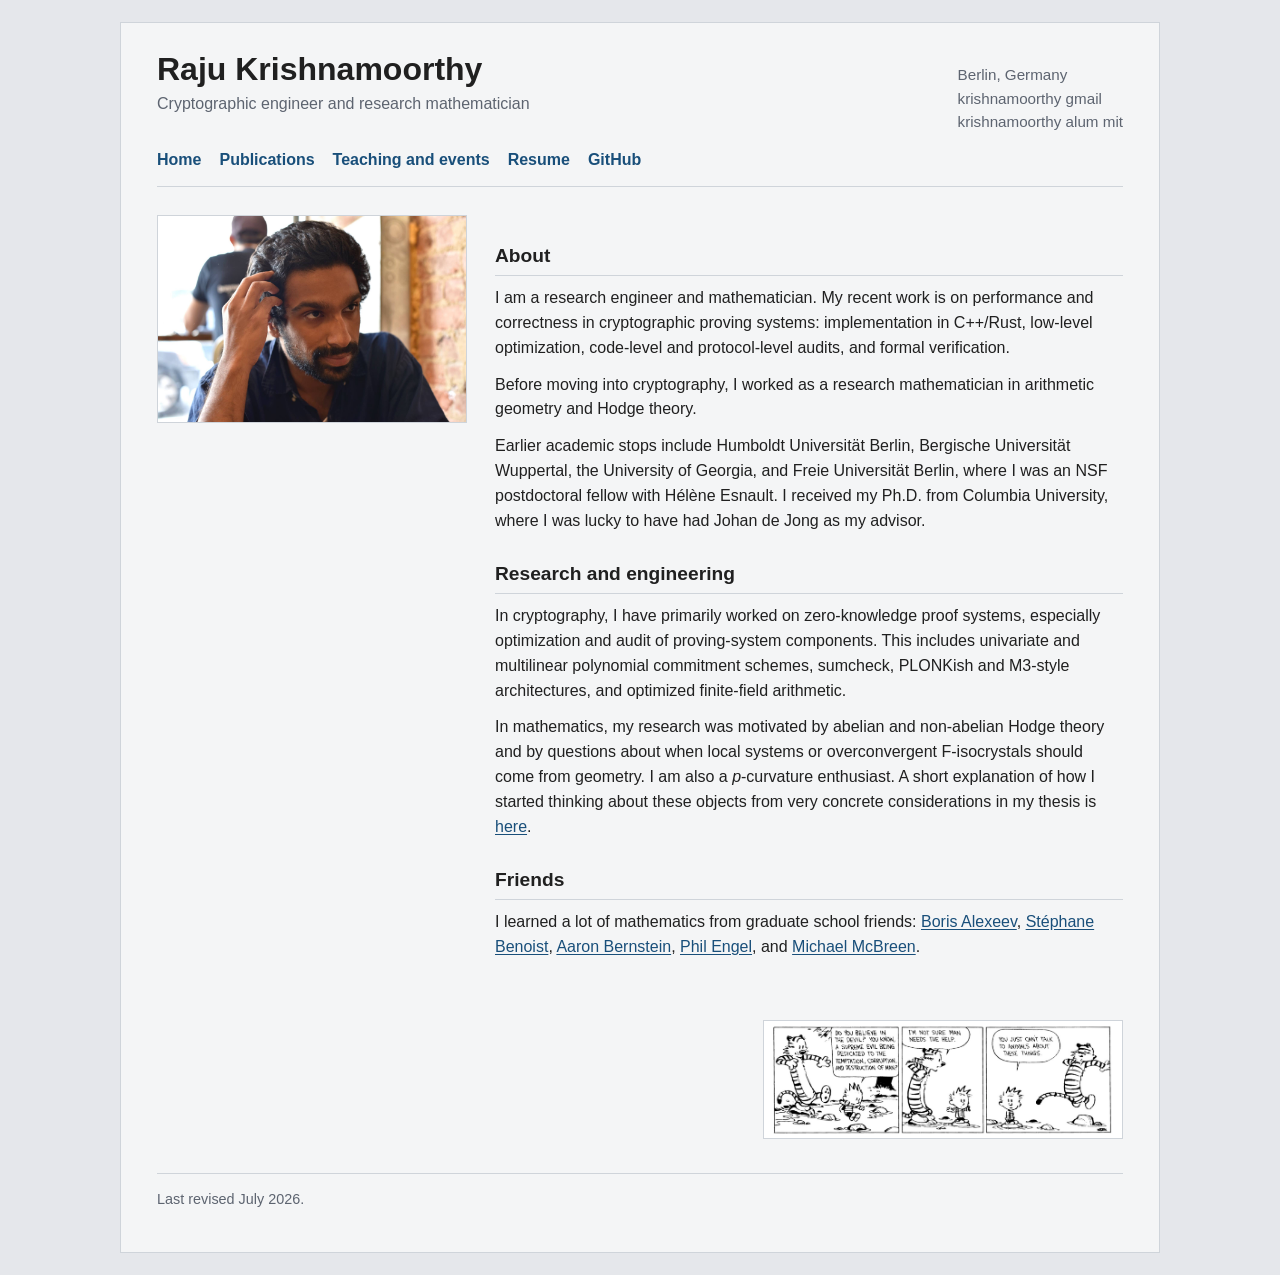
<file: index.html>
<!doctype html>
<html lang="en">
<head>
  <meta charset="utf-8">
  <meta name="viewport" content="width=device-width, initial-scale=1">
  <title>Raju Krishnamoorthy</title>
  <link rel="stylesheet" href="main.css?v=d621397">
</head>
<body>
  <main class="site">
    <header class="site-header">
      <div class="brand">
        <div>
          <h1>Raju Krishnamoorthy</h1>
          <p class="subtitle">Cryptographic engineer and research mathematician</p>
        </div>
        <div class="contact">
          Berlin, Germany<br>
          krishnamoorthy gmail<br>
          krishnamoorthy alum mit
        </div>
      </div>
      <nav class="nav" aria-label="Main navigation">
        <a href="index.html">Home</a>
        <a href="math_research/math_research.html?v=d621397">Publications</a>
        <a href="teaching/teaching.html">Teaching and events</a>
        <a href="Professional_CV.pdf">Resume</a>
        <a href="https://github.com/notnotraju">GitHub</a>
      </nav>
    </header>

    <section class="hero">
      <div>
        <img class="portrait" src="raju.jpg" alt="Raju Krishnamoorthy">
      </div>

      <div>
        <section>
          <h2>About</h2>
          <p>
            I am a research engineer and mathematician. My recent work is on
            performance and correctness in cryptographic proving systems:
            implementation in C++/Rust, low-level optimization, code-level and protocol-level audits, and formal verification.
          </p>
          <p>
            Before moving into cryptography, I worked as a research mathematician in
            arithmetic geometry and Hodge theory.
          </p>
          <p>
            Earlier academic stops include Humboldt Universität Berlin, Bergische
            Universität Wuppertal, the University of Georgia, and Freie
            Universität Berlin, where I was an NSF postdoctoral fellow with
            Hélène Esnault. I received my Ph.D. from Columbia University, where I was
            lucky to have had Johan de Jong as my advisor.
          </p>
        </section>

        <section>
          <h2>Research and engineering</h2>
          <p>
            In cryptography, I have primarily worked on zero-knowledge proof systems, especially optimization and audit
            of proving-system components. This includes univariate and multilinear polynomial commitment schemes,
            sumcheck, PLONKish and M3-style architectures, and optimized finite-field arithmetic.
          </p>
          <p>
            In mathematics, my research was motivated by abelian and non-abelian
            Hodge theory and by questions about when local systems or
            overconvergent F-isocrystals should come from geometry. I am also a
            <em>p</em>-curvature enthusiast. A short
            explanation of how I started thinking about these objects from very concrete considerations in my thesis is
            <a href="math_research/math_research_origin.html">here</a>.
          </p>
        </section>

        <section>
          <h2>Friends</h2>
          <p>
            I learned a lot of mathematics from graduate school friends:
            <a href="https://borisalexeev.com/">Boris Alexeev</a>,
            <a href="https://insightdialogue.secure.retreat.guru/teacher/stephane-benoist/">Stéphane Benoist</a>,
            <a href="https://wp.nyu.edu/tandonschoolofengineering-aaronbernstein/">Aaron Bernstein</a>,
            <a href="https://philip-engel.github.io/">Phil Engel</a>, and
            <a href="https://sites.google.com/view/mmcbreen/home">Michael McBreen</a>.
          </p>
        </section>
      </div>
    </section>

    <div class="footer-comic">
      <img class="comic" src="calvin.jpg" alt="Calvin and Hobbes comic">
    </div>

    <footer class="footer">
      Last revised July 2026.
    </footer>
  </main>
</body>
</html>
</file>
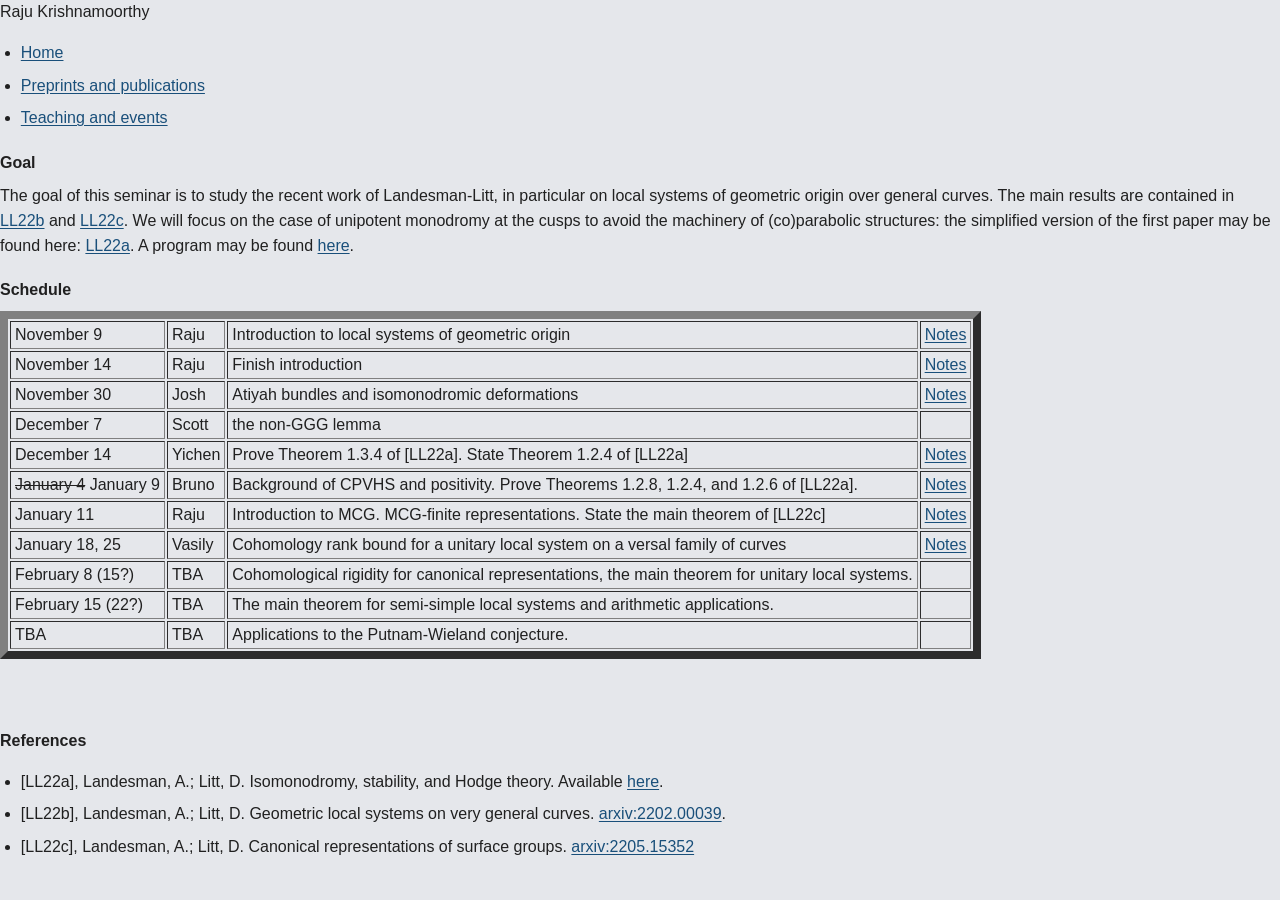
<file: LL.html>
<!DOCTYPE HTML PUBLIC "-//W3C//DTD HTML 4.01 Transitional//EN">
<html><head>
    
     <style type="text/css">
　　 <!--
　　 a:link { text-decoration: none;color: blue}
　　 a:active { text-decoration:blink}
　　 a:hover { text-decoration:underline;color: blue} 
　　 a:visited { text-decoration: none;color: green}

　　 -－> 
　　 </style>

<title>Seminar on the work of Landesman-Litt</title>
<!-- link to main stylesheet -->
    <link rel="stylesheet" type="text/css" href="main.css">
    
    <style>
	 
p.a {
    font-style: normal;
}

p.b {
    font-style: italic;
}

p.c {
    font-style: oblique;
}
</style>

<style>
  .visi1 { visibility:"visible" }
  .visi2 { visibility:"hidden" }
  .disp1 { display:"block" }
  .disp2 { display:"none" }

.div_show
{
display:block;
margin-top:5px;
margin-left:5px;
margin-bottom:5px;
margin-right:80px;
padding:8px;
background:#EFF5E0;
border:solid 1px #c3c3c3;

}
.div_hide
{
display:none;
}
</style>

<script language="javaScript">
function showHideText1()
{
if (document.getElementById("div_text1").className == "div_hide")
{
document.getElementById("div_text1").className = "div_show";
document.getElementById("my_text1").innerText = "[-]";
}
else
{

document.getElementById("div_text1").className = "div_hide";
document.getElementById("my_text1").innerText = "[+]";
}
}
</script>

<script language="javaScript">
function showHideText2()
{
if (document.getElementById("div_text2").className == "div_hide")
{
document.getElementById("div_text2").className = "div_show";
document.getElementById("my_text2").innerText = "[-]";
}
else
{

document.getElementById("div_text2").className = "div_hide";
document.getElementById("my_text2").innerText = "[+]";
}
}
</script>

<script language="javaScript">
function showHideText3()
{
if (document.getElementById("div_text3").className == "div_hide")
{
document.getElementById("div_text3").className = "div_show";
document.getElementById("my_text3").innerText = "[-]";
}
else
{

document.getElementById("div_text3").className = "div_hide";
document.getElementById("my_text3").innerText = "[+]";
}
}
</script>

<script language="javaScript">
function showHideText4()
{
if (document.getElementById("div_text4").className == "div_hide")
{
document.getElementById("div_text4").className = "div_show";
document.getElementById("my_text4").innerText = "[-]";
}
else
{

document.getElementById("div_text4").className = "div_hide";
document.getElementById("my_text4").innerText = "[+]";
}
}
</script>

<script language="javaScript">
function showHideText5()
{
if (document.getElementById("div_text5").className == "div_hide")
{
document.getElementById("div_text5").className = "div_show";
document.getElementById("my_text5").innerText = "[-]";
}
else
{

document.getElementById("div_text5").className = "div_hide";
document.getElementById("my_text5").innerText = "[+]";
}
}
</script>

<script language="javaScript">
function showHideText6()
{
if (document.getElementById("div_text6").className == "div_hide")
{
document.getElementById("div_text6").className = "div_show";
document.getElementById("my_text6").innerText = "[-]";
}
else
{

document.getElementById("div_text6").className = "div_hide";
document.getElementById("my_text6").innerText = "[+]";
}
}
</script>

<script language="javaScript">
function showHideText7()
{
if (document.getElementById("div_text7").className == "div_hide")
{
document.getElementById("div_text7").className = "div_show";
document.getElementById("my_text7").innerText = "[-]";
}
else
{

document.getElementById("div_text7").className = "div_hide";
document.getElementById("my_text7").innerText = "[+]";
}
}
</script>

<script language="javaScript">
function showHideText8()
{
if (document.getElementById("div_text8").className == "div_hide")
{
document.getElementById("div_text8").className = "div_show";
document.getElementById("my_text8").innerText = "[-]";
}
else
{

document.getElementById("div_text8").className = "div_hide";
document.getElementById("my_text8").innerText = "[+]";
}
}
</script>

<script language="javaScript">
function showHideText9()
{
if (document.getElementById("div_text9").className == "div_hide")
{
document.getElementById("div_text9").className = "div_show";
document.getElementById("my_text9").innerText = "[-]";
}
else
{

document.getElementById("div_text9").className = "div_hide";
document.getElementById("my_text9").innerText = "[+]";
}
}
</script>

<script language="javaScript">
function showHideText10()
{
if (document.getElementById("div_text10").className == "div_hide")
{
document.getElementById("div_text10").className = "div_show";
document.getElementById("my_text10").innerText = "[-]";
}
else
{

document.getElementById("div_text10").className = "div_hide";
document.getElementById("my_text10").innerText = "[+]";
}
}
</script>


<script language="javaScript">
function showHideText11()
{
if (document.getElementById("div_text11").className == "div_hide")
{
document.getElementById("div_text11").className = "div_show";
document.getElementById("my_text11").innerText = "[-]";
}
else
{

document.getElementById("div_text11").className = "div_hide";
document.getElementById("my_text11").innerText = "[+]";
}
}
</script>


<script language="javaScript">
function showHideText12()
{
if (document.getElementById("div_text12").className == "div_hide")
{
document.getElementById("div_text12").className = "div_show";
document.getElementById("my_text12").innerText = "[-]";
}
else
{

document.getElementById("div_text12").className = "div_hide";
document.getElementById("my_text12").innerText = "[+]";
}
}
</script>


<script language="javaScript">
function showHideText13()
{
if (document.getElementById("div_text13").className == "div_hide")
{
document.getElementById("div_text13").className = "div_show";
document.getElementById("my_text13").innerText = "[-]";
}
else
{

document.getElementById("div_text13").className = "div_hide";
document.getElementById("my_text13").innerText = "[+]";
}
}
</script>
  
<script language="javaScript">
function showHideText14()
{
if (document.getElementById("div_text14").className == "div_hide")
{
document.getElementById("div_text14").className = "div_show";
document.getElementById("my_text14").innerText = "[-]";
}
else
{

document.getElementById("div_text14").className = "div_hide";
document.getElementById("my_text14").innerText = "[+]";
}
}
</script>
    
      
<script language="javaScript">
function showHideText15()
{
if (document.getElementById("div_text15").className == "div_hide")
{
document.getElementById("div_text15").className = "div_show";
document.getElementById("my_text15").innerText = "[-]";
}
else
{

document.getElementById("div_text15").className = "div_hide";
document.getElementById("my_text15").innerText = "[+]";
}
}
</script>

<!--
function toggle(abs_tr) {
  var e = document.getElementById('abs-'+abs_tr);
  document.status = e.style.display;
  if(e.style.display == 'none') {
    e.style.display = 'table-row';
  } else {
    e.style.display = 'none';
  }
}
//-->

</head>



  <!-- Main body -->

<div id="main">
<!--
<div id="top-banner">
  Raju Krishnamoorthy
</div>--!>
    <nav class="navbar">
     <!-- LOGO -->
     <div class="logo">Raju Krishnamoorthy</div>
     <!-- NAVIGATION MENU -->
     <ul class="nav-links">
       <!-- USING CHECKBOX HACK --><!--
       <input type="checkbox" id="checkbox_toggle" />
       <label for="checkbox_toggle" class="hamburger">&#9776;</label>--!>
       <!-- NAVIGATION MENUS -->
       <div class="menu">
         <li><a href="index.html">Home</a></li>
         <li><a href="math_research.html">Preprints and publications</a></li>
	<li><a href="teaching.html">Teaching and events</a></li>
       </div>
     </ul>
   </nav>
<h3> Goal </h3>


The goal of this seminar is to study the recent work of Landesman-Litt, in particular on local systems of geometric origin over general curves. The main results are contained in <a href = "https://arxiv.org/abs/2202.00039">LL22b</a> and <a href = "https://arxiv.org/abs/2205.15352">LL22c</a>. We will focus on the case of unipotent monodromy at the cusps to avoid the machinery of (co)parabolic structures: the simplified version of the first paper may be found here: <a href = "https://people.math.harvard.edu/~landesman/assets/isomonodromy-stability-hodge-theory-pre-parabolic-12-12-21.pdf">LL22a</a>. A program may be found <a href = "LL_seminar.pdf">here</a>.


<h3> Schedule</h3>
<table border="8" cellpadding="4" cellspacing="2">
	<tbody>


				<tr>
			<td>
				November 9 </td>
			<td>Raju
</td>

			<td>Introduction to local systems of geometric origin
				</td>
			<td><a href="Intro_1_small.pdf">Notes</a></td>
		</tr>
<tr>
			<td>
				November 14 </td>
			<td>Raju
</td>

			<td>Finish introduction
				</td>
			<td><a href="Intro_2_small.pdf">Notes</a></td>
		</tr>
		<tr>
			<td>
				November 30 </td>
			<td>Josh
</td>

			<td>Atiyah bundles and isomonodromic deformations
				</td>
			<td><a href = "atiyah_isomonodromy_small.pdf">Notes</a></td>
		</tr>
		<tr>
			<td>
				December 7 </td>
			<td>Scott
</td>

			<td> the non-GGG lemma 
				</td>
			<td></td>
		</tr>
		<tr>
			<td>
				December 14 </td>
			<td>Yichen
</td>

			<td>Prove Theorem 1.3.4 of [LL22a].  State Theorem 1.2.4 of [LL22a]
				</td>
			<td><a href = "yichen_small.pdf">Notes</a></td>
		</tr>
		<tr>
			<td>
				<strike>January 4</strike> January 9 </td>
			<td>Bruno
</td>

			<td>Background of CPVHS and positivity. Prove Theorems 1.2.8, 1.2.4, and 1.2.6 of [LL22a].
				</td>
			<td><a href = "LL5_small.pdf">Notes</a></td>
		</tr>
		<tr>
			<td>
				January 11 </td>
			<td>Raju
</td>

			<td>Introduction to MCG. MCG-finite representations. State the main theorem of [LL22c]
				</td>
			<td><a href = "canonical_reps_small.pdf">Notes<a/></td>
		</tr>
		
		<tr>
			<td>
				January 18, 25 </td>
			<td>Vasily
</td>

			<td>Cohomology rank bound for a unitary local system on a versal family of curves
				</td>
			<td><a href = "vasily_small.pdf">Notes<a/></td>
		</tr>
		<tr>
			<td>
				February 8 (15?) </td>
			<td>TBA
</td>

			<td>Cohomological rigidity for canonical representations, the main theorem for unitary local systems.
				</td>
			<td></td>
		</tr>
				<tr>
			<td>
				February 15 (22?) </td>
			<td>TBA
</td>

			<td>The main theorem for semi-simple local systems and arithmetic applications.
				</td>
			<td></td>
		</tr>
			<tr>
			<td>
				TBA </td>
			<td>TBA
</td>

			<td>Applications to the Putnam-Wieland conjecture.
				</td>
			<td></td>
		</tr>
		
   </tbody>
    </table>
    <!--
<ul>
<li> 09.11, Introduction to local systems of geometric origins and the main theorems (Raju)
<li> 14.11, Atiyah bundles and isomonodromic deformations (Josh)
<li> 30.11, Non-GGG lemma and the main result on the HN filtration of an isomonodromic deformation of a flat connection
<li> 07.12, Complex PVHS, Higgs bundles, and positivity. Prove the main theorems of [LL22a].
<li> 14.12, MCG-finite representations and the relation to local systems over a versal family of curves. State the main theorem of [LL22c]
<li> 21.12, Cohomology rank bound for a unitary local system on a versal family of curves
<li> 04.01, Cohomological rigidity for canonical representations, the main theorem for unitary local systems.
<li> 11.11, The main theorem for semi-simple local systems and arithmetic applications.
</ul>--!>

<br><br>
<h3> References </h3>
<ul>
<li>[LL22a], Landesman, A.; Litt, D. Isomonodromy, stability, and Hodge theory. Available <a href = "https://people.math.harvard.edu/~landesman/assets/isomonodromy-stability-hodge-theory-pre-parabolic-12-12-21.pdf">here</a>.
<li>[LL22b], Landesman, A.; Litt, D. Geometric local systems on very general curves. <a href = "https://arxiv.org/abs/2202.00039">arxiv:2202.00039</a>.
<li>[LL22c], Landesman, A.; Litt, D. Canonical representations of surface groups. <a href = "https://arxiv.org/abs/2205.15352">arxiv:2205.15352</a>
</ul>
<!--
<ul>
<li><a href="https://doi.org/10.1112/S0010437X22007333">
Rank 2 local systems and abelian varieties II</a> (with Ambrus Pál)

<ul>Compositio Mathematica, 158:4 (2022), 868-892, arXiv <a href = "https://arxiv.org/abs/2003.07831">2003.07831</a>.  <a id="my_text11" href="javaScript:showHideText11()">[+]</a>
</ul>
<ul>


<div id="div_text11" class="div_hide">
<span style="font-size:0.99em">

	Let X/<strong>F</strong><sub>q</sub> be a smooth, geometrically connected, quasi-projective variety. Let <em>E</em> be a semi-simple overconvergent F-isocrystal on X such that for each closed point x of X, the polynomial P<sub>x</sub>(<em>E</em>,t) has coefficients in <strong>Q</strong>. Suppose that each summand has rank 2, determinant Q<sub>p</sub>(-1), and infinite monodromy around infty. We show that <em>E</em> comes from a family of abelian varieties.</p>
<p> This is in analogy to the celebrated work of Corlette-Simpson on rigid rank 2 local systems on smooth complex varieties. We use as input Drinfeld's first work on the Langlands correspondence for GL<sub>2</sub>, Abe's work on the p-adic Langlands correspondence, the theory of (both l-adic and p-adic) companions, Poonen's Bertini theorem over finite fields, and crucially, the pigeonhole principle! 


	</span>
</div>
</ul></br>
</ul>
--!>
</div>

</html>
</file>
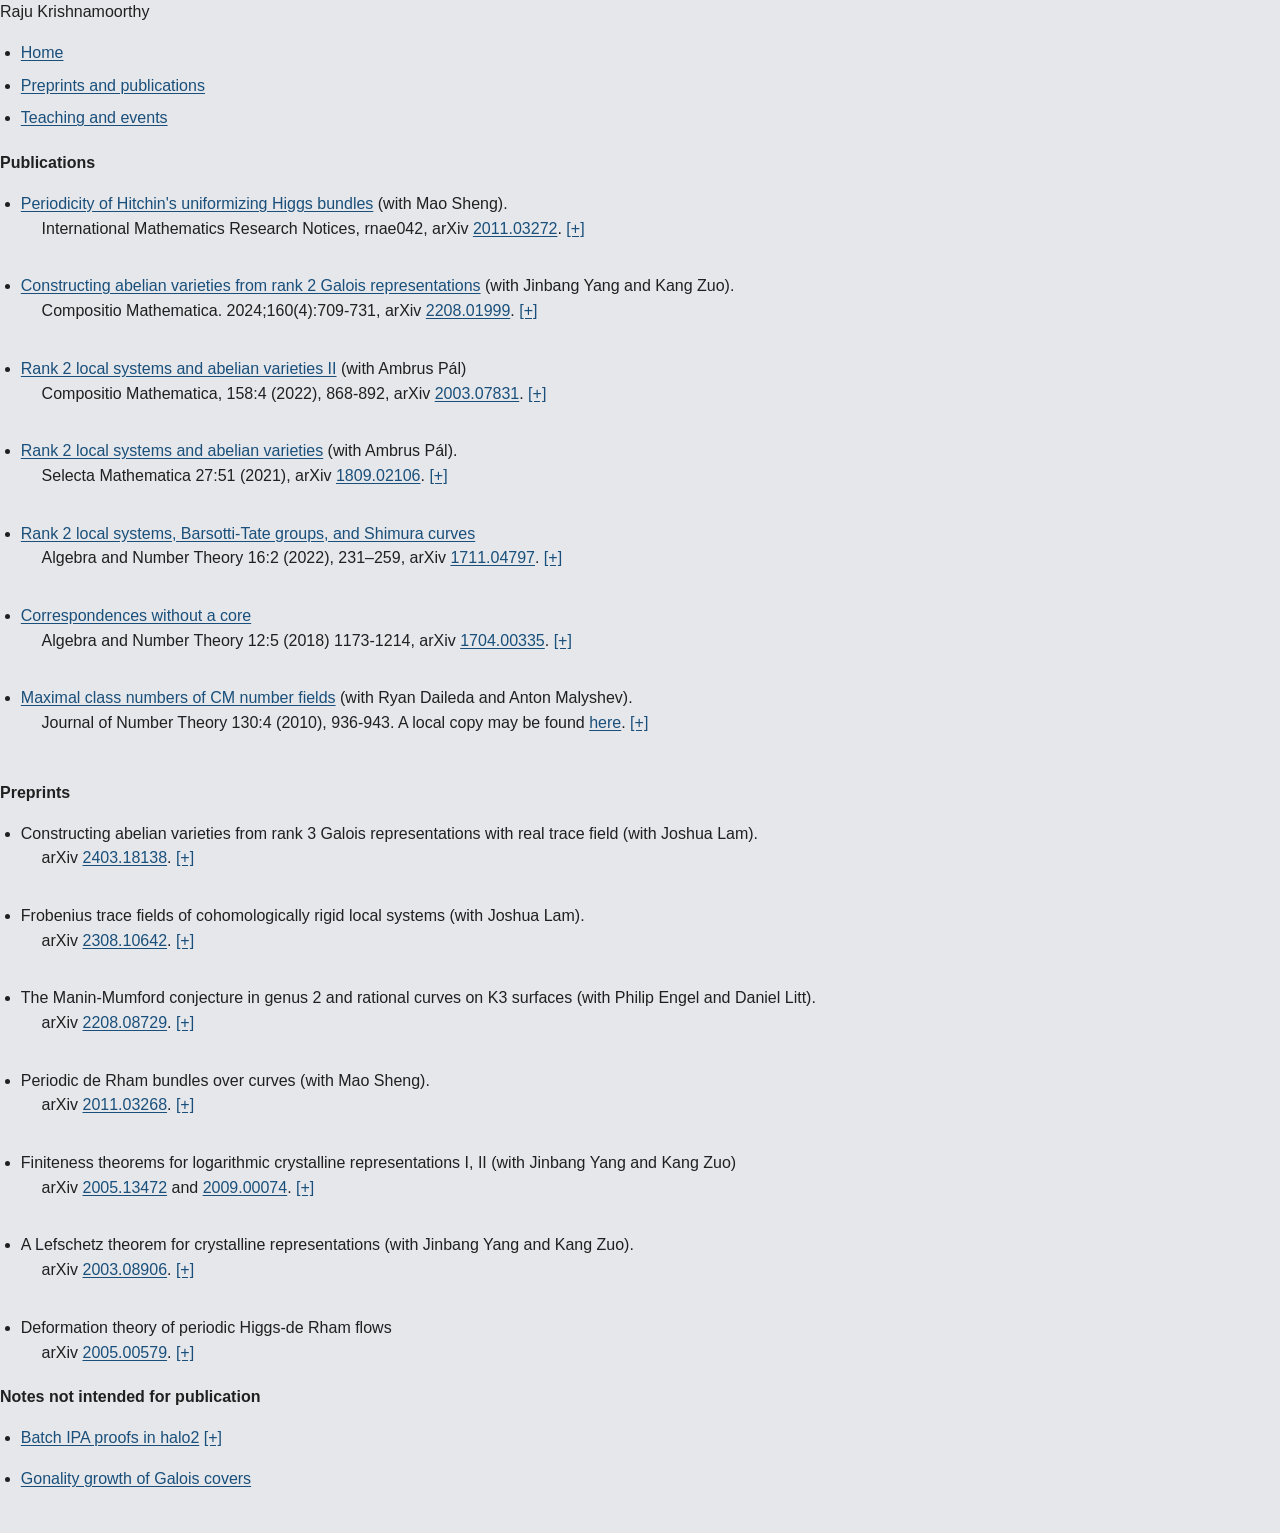
<file: math_research.html>
<!DOCTYPE HTML PUBLIC "-//W3C//DTD HTML 4.01 Transitional//EN">
<html><head>
    
     <style type="text/css">
　　 <!--
　　 a:link { text-decoration: none;color: blue}
　　 a:active { text-decoration:blink}
　　 a:hover { text-decoration:underline;color: blue} 
　　 a:visited { text-decoration: none;color: green}

　　 -－> 
　　 </style>

<title>Publications</title>
<!-- link to main stylesheet -->
    <link rel="stylesheet" type="text/css" href="main.css">
    
    <style>
	 
p.a {
    font-style: normal;
}

p.b {
    font-style: italic;
}

p.c {
    font-style: oblique;
}
</style>

<style>
  .visi1 { visibility:"visible" }
  .visi2 { visibility:"hidden" }
  .disp1 { display:"block" }
  .disp2 { display:"none" }

.div_show
{
display:block;
margin-top:5px;
margin-left:5px;
margin-bottom:5px;
margin-right:80px;
padding:8px;
background:#EFF5E0;
border:solid 1px #c3c3c3;

}
.div_hide
{
display:none;
}
</style>

<script language="javaScript">
function showHideText1()
{
if (document.getElementById("div_text1").className == "div_hide")
{
document.getElementById("div_text1").className = "div_show";
document.getElementById("my_text1").innerText = "[-]";
}
else
{

document.getElementById("div_text1").className = "div_hide";
document.getElementById("my_text1").innerText = "[+]";
}
}
</script>

<script language="javaScript">
function showHideText2()
{
if (document.getElementById("div_text2").className == "div_hide")
{
document.getElementById("div_text2").className = "div_show";
document.getElementById("my_text2").innerText = "[-]";
}
else
{

document.getElementById("div_text2").className = "div_hide";
document.getElementById("my_text2").innerText = "[+]";
}
}
</script>

<script language="javaScript">
function showHideText3()
{
if (document.getElementById("div_text3").className == "div_hide")
{
document.getElementById("div_text3").className = "div_show";
document.getElementById("my_text3").innerText = "[-]";
}
else
{

document.getElementById("div_text3").className = "div_hide";
document.getElementById("my_text3").innerText = "[+]";
}
}
</script>

<script language="javaScript">
function showHideText4()
{
if (document.getElementById("div_text4").className == "div_hide")
{
document.getElementById("div_text4").className = "div_show";
document.getElementById("my_text4").innerText = "[-]";
}
else
{

document.getElementById("div_text4").className = "div_hide";
document.getElementById("my_text4").innerText = "[+]";
}
}
</script>

<script language="javaScript">
function showHideText5()
{
if (document.getElementById("div_text5").className == "div_hide")
{
document.getElementById("div_text5").className = "div_show";
document.getElementById("my_text5").innerText = "[-]";
}
else
{

document.getElementById("div_text5").className = "div_hide";
document.getElementById("my_text5").innerText = "[+]";
}
}
</script>

<script language="javaScript">
function showHideText6()
{
if (document.getElementById("div_text6").className == "div_hide")
{
document.getElementById("div_text6").className = "div_show";
document.getElementById("my_text6").innerText = "[-]";
}
else
{

document.getElementById("div_text6").className = "div_hide";
document.getElementById("my_text6").innerText = "[+]";
}
}
</script>

<script language="javaScript">
function showHideText7()
{
if (document.getElementById("div_text7").className == "div_hide")
{
document.getElementById("div_text7").className = "div_show";
document.getElementById("my_text7").innerText = "[-]";
}
else
{

document.getElementById("div_text7").className = "div_hide";
document.getElementById("my_text7").innerText = "[+]";
}
}
</script>

<script language="javaScript">
function showHideText8()
{
if (document.getElementById("div_text8").className == "div_hide")
{
document.getElementById("div_text8").className = "div_show";
document.getElementById("my_text8").innerText = "[-]";
}
else
{

document.getElementById("div_text8").className = "div_hide";
document.getElementById("my_text8").innerText = "[+]";
}
}
</script>

<script language="javaScript">
function showHideText9()
{
if (document.getElementById("div_text9").className == "div_hide")
{
document.getElementById("div_text9").className = "div_show";
document.getElementById("my_text9").innerText = "[-]";
}
else
{

document.getElementById("div_text9").className = "div_hide";
document.getElementById("my_text9").innerText = "[+]";
}
}
</script>

<script language="javaScript">
function showHideText10()
{
if (document.getElementById("div_text10").className == "div_hide")
{
document.getElementById("div_text10").className = "div_show";
document.getElementById("my_text10").innerText = "[-]";
}
else
{

document.getElementById("div_text10").className = "div_hide";
document.getElementById("my_text10").innerText = "[+]";
}
}
</script>


<script language="javaScript">
function showHideText11()
{
if (document.getElementById("div_text11").className == "div_hide")
{
document.getElementById("div_text11").className = "div_show";
document.getElementById("my_text11").innerText = "[-]";
}
else
{

document.getElementById("div_text11").className = "div_hide";
document.getElementById("my_text11").innerText = "[+]";
}
}
</script>


<script language="javaScript">
function showHideText12()
{
if (document.getElementById("div_text12").className == "div_hide")
{
document.getElementById("div_text12").className = "div_show";
document.getElementById("my_text12").innerText = "[-]";
}
else
{

document.getElementById("div_text12").className = "div_hide";
document.getElementById("my_text12").innerText = "[+]";
}
}
</script>


<script language="javaScript">
function showHideText13()
{
if (document.getElementById("div_text13").className == "div_hide")
{
document.getElementById("div_text13").className = "div_show";
document.getElementById("my_text13").innerText = "[-]";
}
else
{

document.getElementById("div_text13").className = "div_hide";
document.getElementById("my_text13").innerText = "[+]";
}
}
</script>
  
<script language="javaScript">
function showHideText14()
{
if (document.getElementById("div_text14").className == "div_hide")
{
document.getElementById("div_text14").className = "div_show";
document.getElementById("my_text14").innerText = "[-]";
}
else
{

document.getElementById("div_text14").className = "div_hide";
document.getElementById("my_text14").innerText = "[+]";
}
}
</script>
    
      
<script language="javaScript">
function showHideText15()
{
if (document.getElementById("div_text15").className == "div_hide")
{
document.getElementById("div_text15").className = "div_show";
document.getElementById("my_text15").innerText = "[-]";
}
else
{

document.getElementById("div_text15").className = "div_hide";
document.getElementById("my_text15").innerText = "[+]";
}
}
</script>

<!--
function toggle(abs_tr) {
  var e = document.getElementById('abs-'+abs_tr);
  document.status = e.style.display;
  if(e.style.display == 'none') {
    e.style.display = 'table-row';
  } else {
    e.style.display = 'none';
  }
}
//-->

</head>



  <!-- Main body -->

<div id="main">
<!--
<div id="top-banner">
  Raju Krishnamoorthy
</div>--!>
    <nav class="navbar">
     <!-- LOGO -->
     <div class="logo">Raju Krishnamoorthy</div>
     <!-- NAVIGATION MENU -->
     <ul class="nav-links">
       <!-- USING CHECKBOX HACK --><!--
       <input type="checkbox" id="checkbox_toggle" />
       <label for="checkbox_toggle" class="hamburger">&#9776;</label>--!>
       <!-- NAVIGATION MENUS -->
       <div class="menu">
         <li><a href="index.html">Home</a></li>
         <li><a href="math_research.html">Preprints and publications</a></li>
	<li><a href="teaching.html">Teaching and events</a></li>
       </div>
     </ul>
   </nav>
<h3> Publications </h3>

<ul>

<li><a href = "https://doi.org/10.1093/imrn/rnae042">Periodicity of Hitchin's uniformizing Higgs bundles</a> (with Mao Sheng).

</br><ul> International Mathematics Research Notices, rnae042, arXiv <a href = "https://arxiv.org/abs/2011.03272">2011.03272</a>. 

<a id="my_text4" href="javaScript:showHideText4()">[+]</a></ul>

<ul>
<div id="div_text4" class="div_hide">
<span style="font-size:0.99em">
We study Higgs bundles on smooth projective curves over <strong>C</strong> that, after a spreading out, satisfy periodicity for a twisted Frobenius for almost all primes p. We conjecture such Higgs bundles are motivic, and provide some evidence for this. Interestingly, when the base curve has genus 1, our conjecture is equivalent to the existence of infinitely many primes of supersingular reduction.
 </span> 
</div>
</ul>
</br>



<li>
<a href = "https://doi.org/10.1112/S0010437X23007728 ">Constructing abelian varieties from rank 2 Galois representations</a>
(with Jinbang Yang and Kang Zuo).

<ul> Compositio Mathematica. 2024;160(4):709-731, arXiv <a href = "https://arxiv.org/abs/2208.01999">2208.01999</a>.
<a id="my_text6" href="javaScript:showHideText6()">[+]</a></ul>

<ul>
<div id="div_text6" class="div_hide">
<span style="font-size:0.99em">
Let X/K be a smooth curve over a number field. Let L be an irreducible rank 2 l-adic local system on X with cyclotomic determinant, that has infinite monodromy around infinity and such that there exists a number field E such that all Frobenius traces of an integral model of L lie in E. Then we show that L occurs inside the cohomology of a family of abelian varieties over X. Our argument broadly follows a recent theorem of Snowden-Tsimerman, who consider the case when E=Q.

This theorem perhaps provides a bit of evidence for the relative Fontaine-Mazur conjecture, recently posed by several authors.
</span>
</div>
</ul>
</br>
	
<li><a href="https://doi.org/10.1112/S0010437X22007333">
Rank 2 local systems and abelian varieties II</a> (with Ambrus Pál)

<ul>Compositio Mathematica, 158:4 (2022), 868-892, arXiv <a href = "https://arxiv.org/abs/2003.07831">2003.07831</a>.  <a id="my_text11" href="javaScript:showHideText11()">[+]</a>
</ul>
<ul>


<div id="div_text11" class="div_hide">
<span style="font-size:0.99em">

	Let X/<strong>F</strong><sub>q</sub> be a smooth, geometrically connected, quasi-projective variety. Let <em>E</em> be a semi-simple overconvergent F-isocrystal on X such that for each closed point x of X, the polynomial P<sub>x</sub>(<em>E</em>,t) has coefficients in <strong>Q</strong>. Suppose that each summand has rank 2, determinant Q<sub>p</sub>(-1), and infinite monodromy around infty. We show that <em>E</em> comes from a family of abelian varieties.</p>
<p> This is in analogy to the celebrated work of Corlette-Simpson on rigid rank 2 local systems on smooth complex varieties. We use as input Drinfeld's first work on the Langlands correspondence for GL<sub>2</sub>, Abe's work on the p-adic Langlands correspondence, the theory of (both l-adic and p-adic) companions, Poonen's Bertini theorem over finite fields, and crucially, the pigeonhole principle! 


	</span>
</div>
</ul></br>
	
<li><a href="https://rdcu.be/cmOWB">
Rank 2 local systems and abelian varieties</a> (with Ambrus Pál).

<ul>Selecta Mathematica 27:51 (2021), arXiv <a href = "https://arxiv.org/abs/1809.02106">1809.02106</a>. <a id="my_text10" href="javaScript:showHideText10()">[+]</a>
</ul>
<ul>


<div id="div_text10" class="div_hide">
<span style="font-size:0.99em">
Let X/<strong>F</strong>_q be a smooth, geometrically connected, quasi-projective variety. We formulate a conjecture that absolutely irreducible rank 2 local systems on X &quot;come from families of abelian varieties&quot;. We prove that when for projective varieties, a&nbsp;<em>p</em>-adic variant of our conjecture reduces to the case of projective curves. This &quot;p-adic variant&quot; assumes that there exists a &quot;complete set of p-adic companions&quot;, a strong form of Deligne&#39;s&nbsp;<em>petits camarades cristallin</em>&nbsp;conjecture [Weil II, Conj 1.2.10 (vi)]. Again assuming the existence of a complete set of p-adic companions,&nbsp;it follows that when X is projective variety, the l-adic version of the conjecture also reduces to the case of curves on X. Along the way, we prove Lefschetz theorems on homomorphisms of abelian varieties and&nbsp;<em>p</em>-divisible groups. We also answer a question of Grothendieck on extending abelian schemes via their p-divisible groups.</p>
<p> <a href = "http://www.birs.ca/events/2017/5-day-workshops/17w5118/videos/watch/201710040905-Krishnamoorthy.html">Here</a> is a talk I gave on an early version of this work.

	</span>
</div>
</ul></br>

<li><a href="https://doi.org/10.2140/ant.2022.16.231">
Rank 2 local systems, Barsotti-Tate groups, and Shimura curves</a>

<ul>Algebra and Number Theory 16:2 (2022), 231–259, arXiv <a href = "https://arxiv.org/abs/1711.04797">1711.04797</a>. <a id="my_text9" href="javaScript:showHideText9()">[+]</a>
</ul>
<ul>


<div id="div_text9" class="div_hide">
<span style="font-size:0.99em">
This paper subsumes the second half of my thesis. Let X be a smooth projective curve over a finite field whose order is a square. We construct a &quot;natural&quot; bijection between (certain) rank 2 local systems on X and (certain) Barsotti-Tate groups on X. We conjecture that both of these &quot;come from&quot; families of abelian varieties; more precisely, we believe they come from families of <i>fake elliptic curves</i>. We use this bijection to give a criterion for being a Shimura curve over <strong>F</strong><sub>q</sub>. We also study the field-of-coefficients of compatible systems.&nbsp;Other than <a href="https://arxiv.org/abs/1310.0528">Abe&#39;s recent work</a>, the main new ingredient is a descent-of-scalars criterion for general K-linear Tannakian categories.<br />
	 </span>
</div>
</ul></br>


<li><a href="https://doi.org/10.2140/ant.2018.12.1173">
Correspondences without a core</a> 

<ul>Algebra and Number Theory 12:5 (2018) 1173-1214, arXiv <a href = "https://arxiv.org/abs/1704.00335">1704.00335</a>. <a id="my_text8" href="javaScript:showHideText8()">[+]</a>

</ul>
<ul>

<div id="div_text8" class="div_hide">
<span style="font-size:0.99em">
This paper mostly subsumes the first half of my thesis and improves the results on dynamics. To a &quot;correspondence without a core&quot;, we associate a graph G together with a large group of &quot;algebraic&quot; automorphisms A. This graph reflects the &quot;generic dynamics&quot; of the correspondence, i.e. the dynamics of the generic point. In the case of a Hecke correspondence of modular curves, this is related to the action of PSL<sub>2</sub>(Q<sub>l</sub>) on its building. When the graph G is a tree, we show that (G,A) in fact shares properties with the action of PSL<sub>2</sub>(Q<sub>l</sub>) on its building.</p>
<p>
	The underlying goal of the article is to show that the &quot;formal&quot; structure of an (&eacute;tale) correspondence without a core shares many properties with Hecke correspondences. However, there are interesting examples of &eacute;tale correspondences without a core that are not directly related to Shimura curves in characteristic p: both central leaves in Shimura varieties and Drinfeld modular curves furnish examples. Nonetheless, the only examples we know are &quot;modular&quot;. This poses the following natural question: given an &eacute;tale correspondence of curves X&larr;Z&rarr;Y without a core, are there infinitely many other minimal &eacute;tale correspondences without a core between X and Y?&nbsp;</p>
<p>
	The last two sections are not in my PhD thesis. They introduce the notion of an &quot;invariant line bundle&quot; and &quot;invariant sections&quot; on a correspondence without a core. Using these concepts we obtain results on the number of &quot;bounded &eacute;tale orbits&quot; on a correspondence without a core, &nbsp;generalizing recent work of <a href="https://arxiv.org/abs/1212.3465">Hallouin-Perret</a>. Their argument uses spectral graph theory (including the Perron-Frobenius theorem!) and applies to correspondences over the algebraic closure of a finite field whose &quot;graph of generic dynamics is a tree&quot;. (This is true, e.g., for Hecke correspondences of modular curves.) Our method &nbsp;is purely algebro-geometric, works for any correspondence without a core (relaxing the &quot;tree&quot; condition), and drops the assumption on the base field.</p>
<p>
	Some simple applications: we obtain a &quot;non-computational&quot; proof that every pair of supersingular elliptic curves over the algebraic closure of the prime field are related by an l-primary isogeny for any l&ne;p. In characteristic 0, we prove that an &eacute;tale correspondence of projective curves without a core has no bounded orbit. This yields a &quot;non-computational&quot; proof that every Hecke correspondence of compactified modular curves is ramified at at least one cusp. It also shows that for any compact Shimura curve over the complex numbers, the iterated orbit of a point under any single Hecke correspondence is unbounded.</p>
<p>
</span>
</div>
</ul>
</br>

<li> <a href="https://doi.org/10.1016/j.jnt.2009.09.013">
Maximal class numbers of CM number fields</a>
(with Ryan Daileda and Anton Malyshev).

</br><ul>Journal of Number Theory 130:4 (2010), 936-943. A local copy may be found <a href="CM.pdf">here</a>.
<a id="my_text7" href="javaScript:showHideText7()">[+]</a>  <br />
</ul><ul>

<div id="div_text7" class="div_hide">
<span style="font-size:0.99em">Conditional on GRH and Artin's conjecture on L-functions, we prove an upper bound on the maximal class number of CM number fields, fixing the totally real index-2 subfield. We show that this bound is optimal by realizing a family of such number fields with as-large-as-possible class number. The construction uses the following trick. Let N be a positive number. Then there exists a bound B such that for all primes p bigger than B, there are N consecutive quadratic resiues mod p. In fact, given any sequence of N gaps, one can find such a B such that for all primes p bigger than B, there are quadratic residues with precisely that gap sequence.</p>
 </span>
</div>
</ul><small></small>
</br></ul>
<h3> Preprints </h3>
<ul>

<li>
Constructing abelian varieties from rank 3 Galois representations with real trace field
(with Joshua Lam).


</br><ul>arXiv <a href = "https://arxiv.org/abs/2403.18138">2403.18138</a>. 
<a id="my_text15" href="javaScript:showHideText15()">[+]</a></ul>

<ul>
<div id="div_text15" class="div_hide">
<span style="font-size:0.99em">
Let X/K be a smooth curve over a number field. Let L be an irreducible rank 3 l-adic local system on X with trivial determinant, that has infinite monodromy around infinity and such that there exists a totally real number field E such that all Frobenius traces of an integral model of L lie in E. Then we show that L occurs inside the cohomology of a family of abelian varieties over a Zariski open of X.
</span>
</div>
</ul>
</br>

<li>
Frobenius trace fields of cohomologically rigid local systems
(with Joshua Lam).


</br><ul>arXiv <a href = "https://arxiv.org/abs/2308.10642">2308.10642</a>. 
<a id="my_text14" href="javaScript:showHideText14()">[+]</a></ul>

<ul>
<div id="div_text14" class="div_hide">
<span style="font-size:0.99em">
We study the following question: do rigid local systems L admit a spreading out with bounded Frobenius trace field? This question is motivated by Simpson's conjecture that rigid local systems are of geometric origin (though not implied by it). We provide various partial results in the direction of this question for cohomologically rigid local systems on projective varieties.  For instance, we prove there is a spreading out of L such that for a positive proportion of primes, the Frobenius trace field is bounded. We also prove that L^h has a spreading out with bounded Frobenius traces.

In the quasi-projective results, for certain monodromy profiles we are able to partial results that are in a sense stronger.
</span>
</div>
</ul>
</br>
<li>
The Manin-Mumford conjecture in genus 2 and rational curves on K3 surfaces
(with Philip Engel and Daniel Litt).


</br><ul>arXiv <a href = "https://arxiv.org/abs/2208.08729">2208.08729</a>. 
<a id="my_text12" href="javaScript:showHideText12()">[+]</a></ul>

<ul>
<div id="div_text12" class="div_hide">
<span style="font-size:0.99em">
 Let A be a simple Abelian surface over an algebraically closed field k. Let S⊂A(k) be the set of torsion points of A contained in the image of a map from a genus 2 curve C to A, sending a Weierstrass point of C to the origin. The purpose of this note is to show that if k has characteristic zero, then S is finite -- this is in contrast to the situation where k is the algebraic closure of a finite field, where S is all of A(k), as shown by Bogomolov and Tschinkel. We deduce that if k= <SPAN STYLE="text-decoration:overline">Q</SPAN>, the Kummer surface associated to A has infinitely many k-points not contained in a rational curve arising from a genus 2 curve in A, again in contrast to the situation over the algebraic closure of a finite field. 
</span>
</div>
</ul>
</br>






<li> Periodic de Rham bundles over curves (with Mao Sheng).

</br><ul>arXiv <a href = "https://arxiv.org/abs/2011.03268">2011.03268</a>. 
  <a id="my_text5" href="javaScript:showHideText5()">[+]</a></ul>

<ul>
<div id="div_text5" class="div_hide">
<span style="font-size:0.99em">
TBA
</span>
</div>
</ul>
</br>


<li>Finiteness theorems for logarithmic crystalline representations I, II (with Jinbang Yang and Kang Zuo)
</br><ul> arXiv <a href = "https://arxiv.org/abs/2005.13472">2005.13472</a> and <a href = "https://arxiv.org/abs/2009.00074">2009.00074</a>. <a id="my_text3" href="javaScript:showHideText3()">[+]</a></ul> 
<ul>
<div id="div_text3" class="div_hide">
<span style="font-size:0.99em">
We prove a finiteness theorem for absolutely irreducible logarithmic crystalline representations. This is meant in analogy with Deligne's finiteness theorem for local systems underlying a PVHS. 
</span>
</div>
</ul>
</br>



<li>A Lefschetz theorem for crystalline representations (with Jinbang Yang and Kang Zuo).
 
</br><ul> arXiv <a href = "https://arxiv.org/abs/2003.08906">2003.08906</a>.
  <a id="my_text2" href="javaScript:showHideText2()">[+]</a></ul>

<ul>
<div id="div_text2" class="div_hide">
<span style="font-size:0.99em">  As a simple corollary of his nonabelian Hodge theorem, Simpson proves a Lefschetz theorem for polarized variations of Hodge structures: let X/C be a smooth projective variety of dimension at least 2 and let D be a smooth ample divisor. Let L<sub>X</sub> be a complex local system on X such that the restriction L<sub>D</sub> underlies a PVHS on D. Then L<sub>X</sub> underlies a PVHS on X.

A natural arithmetic analog of a polarized variation of Hodge structure is a crystalline representation. We prove a Lefschetz theorem for crystalline representations, subject to several mild restrictions. This theorem suggests a strong Lefschetz theorem for families of motives. The main technique is p-adic nonabelian Hodge theory and vanishing theorems. Our techniques in fact allow us to treat the case of logarithmic crystalline representations.

</span>
</div>
</ul>
</br>



<li> 
Deformation theory of periodic Higgs-de Rham flows
 
</br><ul>arXiv <a href="https://arxiv.org/abs/2005.00579">2005.00579</a>. 
  <a id="my_text1" href="javaScript:showHideText1()">[+]</a></ul>

<ul>
<div id="div_text1" class="div_hide">
<span style="font-size:0.99em"> 

We study the deformation theory of periodic Higgs-de Rham flows. To do this, we explicitly construct the tangent-obstruction theory to deforming filtered de Rham bundles and graded Higgs bundles. We introduce the notion of a periodic Higgs-de Rham flow being ordinary. When applied to the (logarithmic) uniformizing Higgs bundle of a hyperbolic curve over a finite field, this specializes to Mochizuki's notion of an ordinary curve. We give an application to the deformation theory of torsion crystalline representations.  
</span>
</div>
</ul></ul>
<h3> Notes not intended for publication</h3>
<ul>
<li><a href="https://hackmd.io/@notnotraju/Hyou5EKUn">
Batch IPA proofs in halo2</a> 
<a id="my_text13" href="javaScript:showHideText13()">[+]</a>
</ul>
<ul>


<div id="div_text13" class="div_hide">
<span style="font-size:0.99em">
This document contains an extremely detailed explication of the the IPA polynomial commitment scheme, as well as some implementation details for a halo2 circuit that verifies batch proofs.

	</span>
</div>

<li>
<a href = "gonality_better.pdf">Gonality growth of Galois covers</a>
	
</ul></br>
</ul></ul>
</div>

</html>
</file>
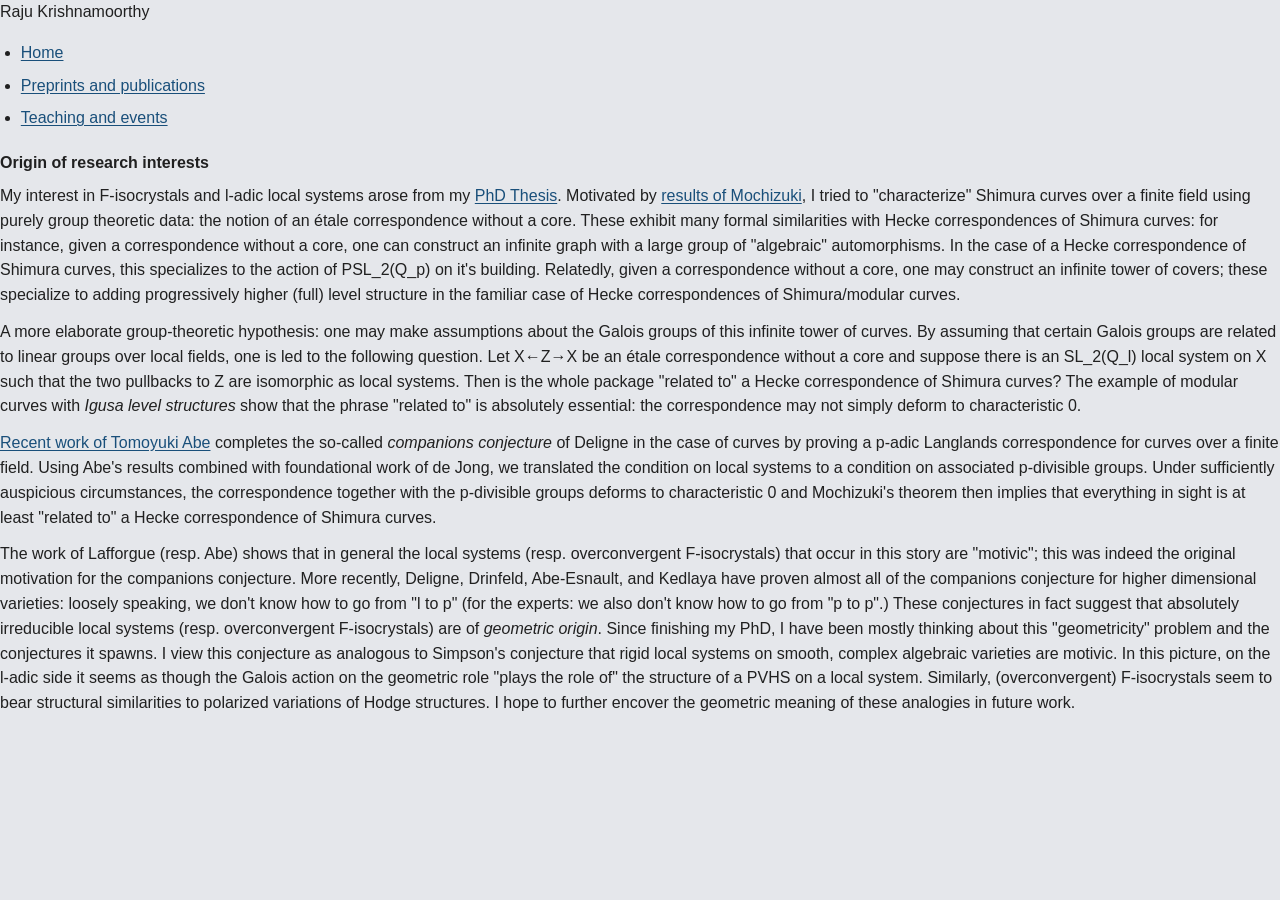
<file: math_research_origin.html>
<!DOCTYPE HTML PUBLIC "-//W3C//DTD HTML 4.01 Transitional//EN">
<html><head>
    
     <style type="text/css">
　　 <!--
　　 a:link { text-decoration: none;color: blue}
　　 a:active { text-decoration:blink}
　　 a:hover { text-decoration:underline;color: blue} 
　　 a:visited { text-decoration: none;color: green}

　　 -－> 
　　 </style>

<title>Brief summary of research interests</title>
<!-- link to main stylesheet -->
    <link rel="stylesheet" type="text/css" href="main.css">
    
    <style>
	 
p.a {
    font-style: normal;
}

p.b {
    font-style: italic;
}

p.c {
    font-style: oblique;
}
</style>

<style>
  .visi1 { visibility:"visible" }
  .visi2 { visibility:"hidden" }
  .disp1 { display:"block" }
  .disp2 { display:"none" }

.div_show
{
display:block;
margin-top:5px;
margin-left:5px;
margin-bottom:5px;
margin-right:80px;
padding:8px;
background:#EFF5E0;
border:solid 1px #c3c3c3;

}
.div_hide
{
display:none;
}
</style>

<script language="javaScript">
function showHideText1()
{
if (document.getElementById("div_text1").className == "div_hide")
{
document.getElementById("div_text1").className = "div_show";
document.getElementById("my_text1").innerText = "[-]";
}
else
{

document.getElementById("div_text1").className = "div_hide";
document.getElementById("my_text1").innerText = "[+]";
}
}
</script>

<script language="javaScript">
function showHideText2()
{
if (document.getElementById("div_text2").className == "div_hide")
{
document.getElementById("div_text2").className = "div_show";
document.getElementById("my_text2").innerText = "[-]";
}
else
{

document.getElementById("div_text2").className = "div_hide";
document.getElementById("my_text2").innerText = "[+]";
}
}
</script>

<script language="javaScript">
function showHideText3()
{
if (document.getElementById("div_text3").className == "div_hide")
{
document.getElementById("div_text3").className = "div_show";
document.getElementById("my_text3").innerText = "[-]";
}
else
{

document.getElementById("div_text3").className = "div_hide";
document.getElementById("my_text3").innerText = "[+]";
}
}
</script>

<script language="javaScript">
function showHideText4()
{
if (document.getElementById("div_text4").className == "div_hide")
{
document.getElementById("div_text4").className = "div_show";
document.getElementById("my_text4").innerText = "[-]";
}
else
{

document.getElementById("div_text4").className = "div_hide";
document.getElementById("my_text4").innerText = "[+]";
}
}
</script>

<script language="javaScript">
function showHideText5()
{
if (document.getElementById("div_text5").className == "div_hide")
{
document.getElementById("div_text5").className = "div_show";
document.getElementById("my_text5").innerText = "[-]";
}
else
{

document.getElementById("div_text5").className = "div_hide";
document.getElementById("my_text5").innerText = "[+]";
}
}
</script>

<script language="javaScript">
function showHideText6()
{
if (document.getElementById("div_text6").className == "div_hide")
{
document.getElementById("div_text6").className = "div_show";
document.getElementById("my_text6").innerText = "[-]";
}
else
{

document.getElementById("div_text6").className = "div_hide";
document.getElementById("my_text6").innerText = "[+]";
}
}
</script>

<script language="javaScript">
function showHideText7()
{
if (document.getElementById("div_text7").className == "div_hide")
{
document.getElementById("div_text7").className = "div_show";
document.getElementById("my_text7").innerText = "[-]";
}
else
{

document.getElementById("div_text7").className = "div_hide";
document.getElementById("my_text7").innerText = "[+]";
}
}
</script>

<script language="javaScript">
function showHideText8()
{
if (document.getElementById("div_text8").className == "div_hide")
{
document.getElementById("div_text8").className = "div_show";
document.getElementById("my_text8").innerText = "[-]";
}
else
{

document.getElementById("div_text8").className = "div_hide";
document.getElementById("my_text8").innerText = "[+]";
}
}
</script>

<script language="javaScript">
function showHideText9()
{
if (document.getElementById("div_text9").className == "div_hide")
{
document.getElementById("div_text9").className = "div_show";
document.getElementById("my_text9").innerText = "[-]";
}
else
{

document.getElementById("div_text9").className = "div_hide";
document.getElementById("my_text9").innerText = "[+]";
}
}
</script>

<script language="javaScript">
function showHideText10()
{
if (document.getElementById("div_text10").className == "div_hide")
{
document.getElementById("div_text10").className = "div_show";
document.getElementById("my_text10").innerText = "[-]";
}
else
{

document.getElementById("div_text10").className = "div_hide";
document.getElementById("my_text10").innerText = "[+]";
}
}
</script>


<script language="javaScript">
function showHideText11()
{
if (document.getElementById("div_text11").className == "div_hide")
{
document.getElementById("div_text11").className = "div_show";
document.getElementById("my_text11").innerText = "[-]";
}
else
{

document.getElementById("div_text11").className = "div_hide";
document.getElementById("my_text11").innerText = "[+]";
}
}
</script>


<script language="javaScript">
function showHideText12()
{
if (document.getElementById("div_text12").className == "div_hide")
{
document.getElementById("div_text12").className = "div_show";
document.getElementById("my_text12").innerText = "[-]";
}
else
{

document.getElementById("div_text12").className = "div_hide";
document.getElementById("my_text12").innerText = "[+]";
}
}
</script>


<script language="javaScript">
function showHideText13()
{
if (document.getElementById("div_text13").className == "div_hide")
{
document.getElementById("div_text13").className = "div_show";
document.getElementById("my_text13").innerText = "[-]";
}
else
{

document.getElementById("div_text13").className = "div_hide";
document.getElementById("my_text13").innerText = "[+]";
}
}
</script>
  
<script language="javaScript">
function showHideText14()
{
if (document.getElementById("div_text14").className == "div_hide")
{
document.getElementById("div_text14").className = "div_show";
document.getElementById("my_text14").innerText = "[-]";
}
else
{

document.getElementById("div_text14").className = "div_hide";
document.getElementById("my_text14").innerText = "[+]";
}
}
</script>
    
      
<script language="javaScript">
function showHideText15()
{
if (document.getElementById("div_text15").className == "div_hide")
{
document.getElementById("div_text15").className = "div_show";
document.getElementById("my_text15").innerText = "[-]";
}
else
{

document.getElementById("div_text15").className = "div_hide";
document.getElementById("my_text15").innerText = "[+]";
}
}
</script>

<!--
function toggle(abs_tr) {
  var e = document.getElementById('abs-'+abs_tr);
  document.status = e.style.display;
  if(e.style.display == 'none') {
    e.style.display = 'table-row';
  } else {
    e.style.display = 'none';
  }
}
//-->

</head>



  <!-- Main body -->

<div id="main">
<!--
<div id="top-banner">
  Raju Krishnamoorthy
</div>--!>
    <nav class="navbar">
     <!-- LOGO -->
     <div class="logo">Raju Krishnamoorthy</div>
     <!-- NAVIGATION MENU -->
     <ul class="nav-links">
       <!-- USING CHECKBOX HACK --><!--
       <input type="checkbox" id="checkbox_toggle" />
       <label for="checkbox_toggle" class="hamburger">&#9776;</label>--!>
       <!-- NAVIGATION MENUS -->
       <div class="menu">
         <li><a href="index.html">Home</a></li>
         <li><a href="math_research.html">Preprints and publications</a></li>
	<li><a href="teaching.html">Teaching and events</a></li>
       </div>
     </ul>
   </nav>
<h3>Origin of research interests</h3>
	My interest in F-isocrystals and l-adic local systems arose from my <a href="https://academiccommons.columbia.edu/catalog/ac%3A197650">PhD Thesis</a>. Motivated by <a href="http://www.kurims.kyoto-u.ac.jp/~motizuki/Correspondences%20on%20Hyperbolic%20Curves.pdf">results of Mochizuki</a>, I tried to &quot;characterize&quot; Shimura curves over a finite field using purely group theoretic data: the notion of an &eacute;tale correspondence without a core. These exhibit many formal similarities with Hecke correspondences of Shimura curves: for instance, given a correspondence without a core, one can construct an infinite graph with a large group of &quot;algebraic&quot; automorphisms. In the case of a Hecke correspondence of Shimura curves, this specializes to the action of PSL_2(Q_p) on it&#39;s building. Relatedly, given a correspondence without a core, one may construct an infinite tower of covers; these specialize to adding progressively higher (full) level structure in the familiar case of Hecke correspondences of Shimura/modular curves.</p>
<p>
	A more elaborate group-theoretic hypothesis: one may make assumptions about the Galois groups of this infinite tower of curves. By assuming that certain Galois groups are related to linear groups over local fields, one is led to the following question. Let X&larr;Z&rarr;X be an &eacute;tale correspondence without a core and suppose there is an SL_2(Q_l) local system on X such that the two pullbacks to Z are isomorphic as local systems. Then is the whole package &quot;related to&quot; a Hecke correspondence of Shimura curves? The example of modular curves with <i>Igusa level structures</i> show that the phrase &quot;related to&quot; is absolutely essential: the correspondence may not simply deform to characteristic 0.</p>
<p>
	<a href="https://arxiv.org/abs/1310.0528">Recent work of Tomoyuki Abe</a> completes the so-called <i>companions conjecture</i> of Deligne in the case of curves by proving a p-adic Langlands correspondence for curves over a finite field. Using Abe's results combined with foundational work of de Jong, we translated the condition on local systems to a condition on associated p-divisible groups. Under sufficiently auspicious circumstances, the correspondence together with the p-divisible groups deforms to characteristic 0 and Mochizuki's theorem then implies that everything in sight is at least &quot;related to&quot; a Hecke correspondence of Shimura curves.</p>
<p>
	The work of Lafforgue (resp. Abe) shows that in general the local systems (resp. overconvergent F-isocrystals) that occur in this story are &quot;motivic&quot;; this was indeed the original motivation for the companions conjecture. More recently, Deligne, Drinfeld, Abe-Esnault, and Kedlaya have proven almost all of the companions conjecture for higher dimensional varieties: loosely speaking, we don't know how to go from &quot;l to p&quot; (for the experts: we also don't know how to go from &quot;p to p&quot;.) These conjectures in fact suggest that absolutely irreducible local systems (resp. overconvergent F-isocrystals) are of <i>geometric origin</i>. Since finishing my PhD, I have been mostly thinking about this &quot;geometricity&quot; problem and the conjectures it spawns. I view this conjecture as analogous to Simpson's conjecture that rigid local systems on smooth, complex algebraic varieties are motivic. In this picture, on the l-adic side it seems as though the Galois action on the geometric role "plays the role of" the structure of a PVHS on a local system. Similarly, (overconvergent) F-isocrystals seem to bear structural similarities to polarized variations of Hodge structures. I hope to further encover the geometric meaning of these analogies in future work.</p>



</html>
</file>
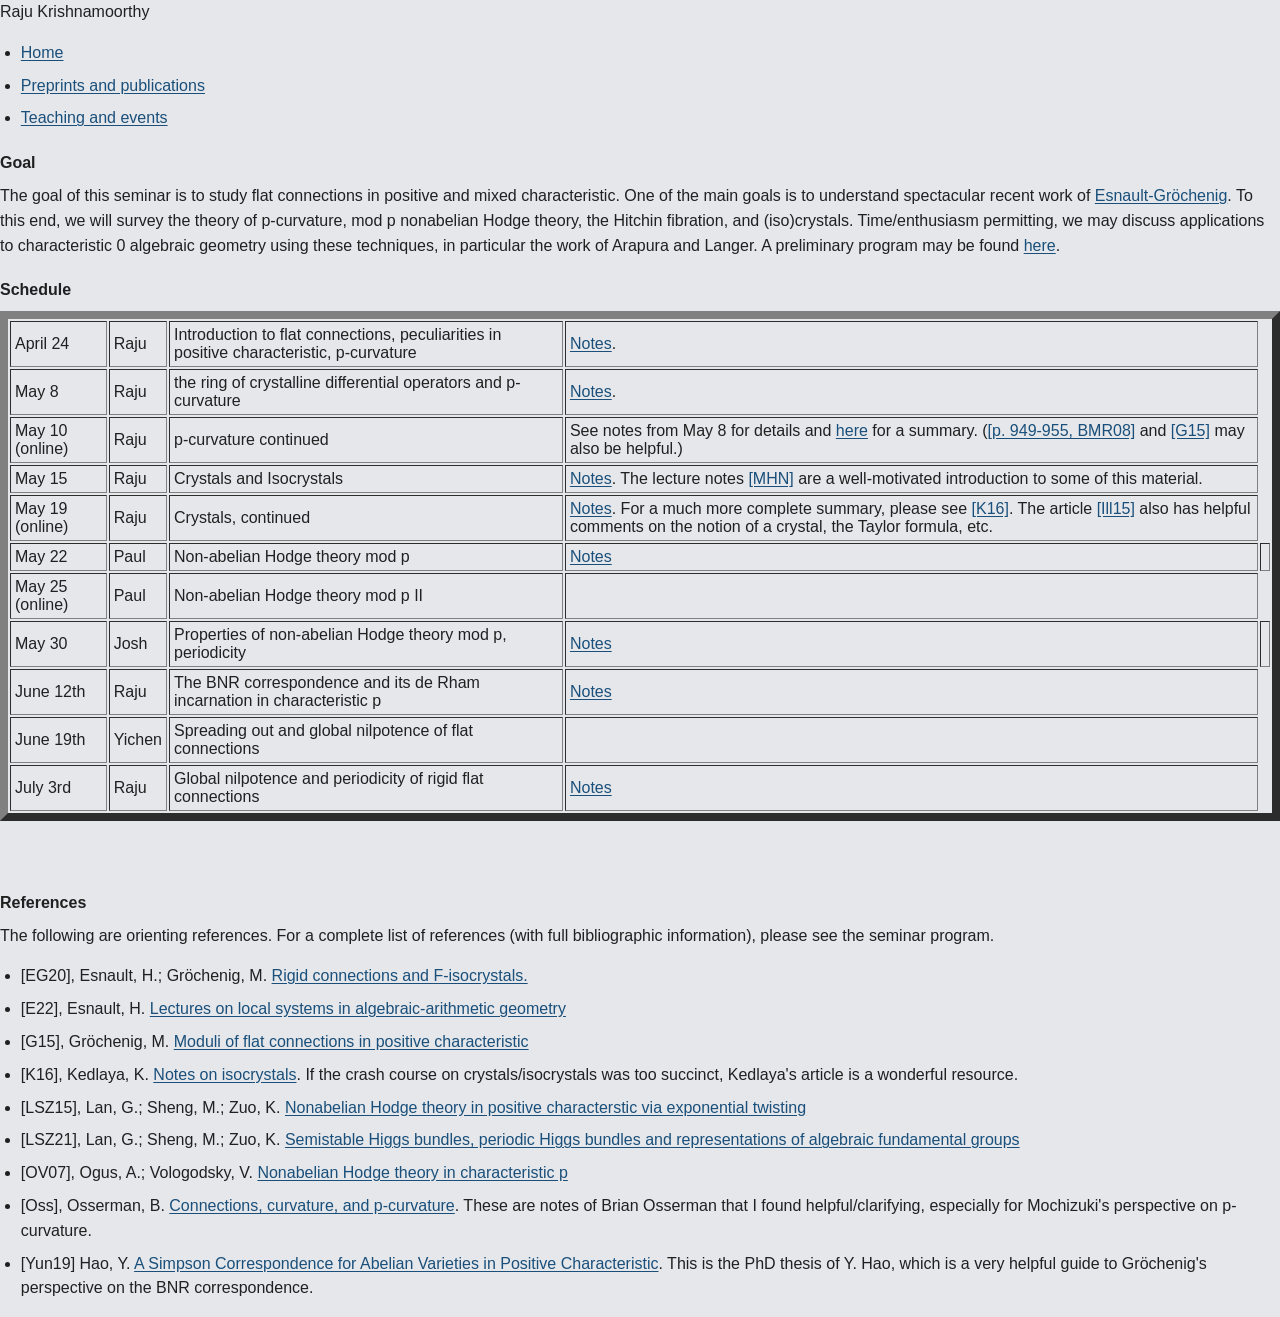
<file: MIC.html>
<!DOCTYPE HTML PUBLIC "-//W3C//DTD HTML 4.01 Transitional//EN">
<html><head>
    
     <style type="text/css">
　　 <!--
　　 a:link { text-decoration: none;color: blue}
　　 a:active { text-decoration:blink}
　　 a:hover { text-decoration:underline;color: blue} 
　　 a:visited { text-decoration: none;color: green}

　　 -－> 
　　 </style>

<title>Seminar on flat connections in positive and mixed characteristic</title>
<!-- link to main stylesheet -->
    <link rel="stylesheet" type="text/css" href="main.css">
    
    <style>
	 
p.a {
    font-style: normal;
}

p.b {
    font-style: italic;
}

p.c {
    font-style: oblique;
}
</style>

<style>
  .visi1 { visibility:"visible" }
  .visi2 { visibility:"hidden" }
  .disp1 { display:"block" }
  .disp2 { display:"none" }

.div_show
{
display:block;
margin-top:5px;
margin-left:5px;
margin-bottom:5px;
margin-right:80px;
padding:8px;
background:#EFF5E0;
border:solid 1px #c3c3c3;

}
.div_hide
{
display:none;
}
</style>

<script language="javaScript">
function showHideText1()
{
if (document.getElementById("div_text1").className == "div_hide")
{
document.getElementById("div_text1").className = "div_show";
document.getElementById("my_text1").innerText = "[-]";
}
else
{

document.getElementById("div_text1").className = "div_hide";
document.getElementById("my_text1").innerText = "[+]";
}
}
</script>

<script language="javaScript">
function showHideText2()
{
if (document.getElementById("div_text2").className == "div_hide")
{
document.getElementById("div_text2").className = "div_show";
document.getElementById("my_text2").innerText = "[-]";
}
else
{

document.getElementById("div_text2").className = "div_hide";
document.getElementById("my_text2").innerText = "[+]";
}
}
</script>

<script language="javaScript">
function showHideText3()
{
if (document.getElementById("div_text3").className == "div_hide")
{
document.getElementById("div_text3").className = "div_show";
document.getElementById("my_text3").innerText = "[-]";
}
else
{

document.getElementById("div_text3").className = "div_hide";
document.getElementById("my_text3").innerText = "[+]";
}
}
</script>

<script language="javaScript">
function showHideText4()
{
if (document.getElementById("div_text4").className == "div_hide")
{
document.getElementById("div_text4").className = "div_show";
document.getElementById("my_text4").innerText = "[-]";
}
else
{

document.getElementById("div_text4").className = "div_hide";
document.getElementById("my_text4").innerText = "[+]";
}
}
</script>

<script language="javaScript">
function showHideText5()
{
if (document.getElementById("div_text5").className == "div_hide")
{
document.getElementById("div_text5").className = "div_show";
document.getElementById("my_text5").innerText = "[-]";
}
else
{

document.getElementById("div_text5").className = "div_hide";
document.getElementById("my_text5").innerText = "[+]";
}
}
</script>

<script language="javaScript">
function showHideText6()
{
if (document.getElementById("div_text6").className == "div_hide")
{
document.getElementById("div_text6").className = "div_show";
document.getElementById("my_text6").innerText = "[-]";
}
else
{

document.getElementById("div_text6").className = "div_hide";
document.getElementById("my_text6").innerText = "[+]";
}
}
</script>

<script language="javaScript">
function showHideText7()
{
if (document.getElementById("div_text7").className == "div_hide")
{
document.getElementById("div_text7").className = "div_show";
document.getElementById("my_text7").innerText = "[-]";
}
else
{

document.getElementById("div_text7").className = "div_hide";
document.getElementById("my_text7").innerText = "[+]";
}
}
</script>

<script language="javaScript">
function showHideText8()
{
if (document.getElementById("div_text8").className == "div_hide")
{
document.getElementById("div_text8").className = "div_show";
document.getElementById("my_text8").innerText = "[-]";
}
else
{

document.getElementById("div_text8").className = "div_hide";
document.getElementById("my_text8").innerText = "[+]";
}
}
</script>

<script language="javaScript">
function showHideText9()
{
if (document.getElementById("div_text9").className == "div_hide")
{
document.getElementById("div_text9").className = "div_show";
document.getElementById("my_text9").innerText = "[-]";
}
else
{

document.getElementById("div_text9").className = "div_hide";
document.getElementById("my_text9").innerText = "[+]";
}
}
</script>

<script language="javaScript">
function showHideText10()
{
if (document.getElementById("div_text10").className == "div_hide")
{
document.getElementById("div_text10").className = "div_show";
document.getElementById("my_text10").innerText = "[-]";
}
else
{

document.getElementById("div_text10").className = "div_hide";
document.getElementById("my_text10").innerText = "[+]";
}
}
</script>


<script language="javaScript">
function showHideText11()
{
if (document.getElementById("div_text11").className == "div_hide")
{
document.getElementById("div_text11").className = "div_show";
document.getElementById("my_text11").innerText = "[-]";
}
else
{

document.getElementById("div_text11").className = "div_hide";
document.getElementById("my_text11").innerText = "[+]";
}
}
</script>


<script language="javaScript">
function showHideText12()
{
if (document.getElementById("div_text12").className == "div_hide")
{
document.getElementById("div_text12").className = "div_show";
document.getElementById("my_text12").innerText = "[-]";
}
else
{

document.getElementById("div_text12").className = "div_hide";
document.getElementById("my_text12").innerText = "[+]";
}
}
</script>


<script language="javaScript">
function showHideText13()
{
if (document.getElementById("div_text13").className == "div_hide")
{
document.getElementById("div_text13").className = "div_show";
document.getElementById("my_text13").innerText = "[-]";
}
else
{

document.getElementById("div_text13").className = "div_hide";
document.getElementById("my_text13").innerText = "[+]";
}
}
</script>
  
<script language="javaScript">
function showHideText14()
{
if (document.getElementById("div_text14").className == "div_hide")
{
document.getElementById("div_text14").className = "div_show";
document.getElementById("my_text14").innerText = "[-]";
}
else
{

document.getElementById("div_text14").className = "div_hide";
document.getElementById("my_text14").innerText = "[+]";
}
}
</script>
    
      
<script language="javaScript">
function showHideText15()
{
if (document.getElementById("div_text15").className == "div_hide")
{
document.getElementById("div_text15").className = "div_show";
document.getElementById("my_text15").innerText = "[-]";
}
else
{

document.getElementById("div_text15").className = "div_hide";
document.getElementById("my_text15").innerText = "[+]";
}
}
</script>

<!--
function toggle(abs_tr) {
  var e = document.getElementById('abs-'+abs_tr);
  document.status = e.style.display;
  if(e.style.display == 'none') {
    e.style.display = 'table-row';
  } else {
    e.style.display = 'none';
  }
}
//-->

</head>



  <!-- Main body -->

<div id="main">
<!--
<div id="top-banner">
  Raju Krishnamoorthy
</div>--!>
    <nav class="navbar">
     <!-- LOGO -->
     <div class="logo">Raju Krishnamoorthy</div>
     <!-- NAVIGATION MENU -->
     <ul class="nav-links">
       <!-- USING CHECKBOX HACK --><!--
       <input type="checkbox" id="checkbox_toggle" />
       <label for="checkbox_toggle" class="hamburger">&#9776;</label>--!>
       <!-- NAVIGATION MENUS -->
       <div class="menu">
         <li><a href="index.html">Home</a></li>
         <li><a href="math_research.html">Preprints and publications</a></li>
	<li><a href="teaching.html">Teaching and events</a></li>
       </div>
     </ul>
   </nav>
<h3> Goal </h3>


The goal of this seminar is to study flat connections in positive and mixed characteristic. One of the main goals is to  understand spectacular recent work of <a href = "https://arxiv.org/abs/1707.00752">Esnault-Gröchenig</a>. To this end, we will survey the theory of p-curvature, mod p nonabelian Hodge theory, the Hitchin fibration, and (iso)crystals. Time/enthusiasm permitting, we may discuss applications to characteristic 0 algebraic geometry using these techniques, in particular the work of Arapura and Langer. A preliminary program may be found <a href = "MIC_seminar.pdf">here</a>.


<h3> Schedule</h3>
<table border="8" cellpadding="4" cellspacing="2">
	<tbody>


				<tr>
			<td>
				April 24 </td>
			<td>Raju
</td>

			<td>Introduction to flat connections, peculiarities in positive characteristic, p-curvature
				</td>
			<td><a href = "MIC_lecture1.pdf">Notes</a>. </td>
		</tr>
<tr>
			<td>
				May 8 </td>
			<td>Raju
</td>

			<td>the ring of crystalline differential operators and p-curvature
				</td>
			<td><a href = "p_curvature_small.pdf">Notes</a>.</td>
		</tr>
		<tr>
			<td>
				May 10 (online) </td>
			<td>Raju
</td>

			<td>p-curvature continued
				</td>
			<td>
			See notes from May 8 for details and <a href = "summary_p_curvature_small.pdf">here</a> for a summary.
			
			(<a href = "https://annals.math.princeton.edu/wp-content/uploads/annals-v167-n3-p05.pdf">[p. 949-955, BMR08]</a> and <a href = "https://www.intlpress.com/site/pub/files/_fulltext/journals/mrl/2016/0023/0004/MRL-2016-0023-0004-a003.pdf">[G15]</a> may also be helpful.)
			</td>
		</tr>
				<tr>
			<td>
				May 15 </td>
			<td>Raju
</td>

			<td>Crystals and Isocrystals
				</td>
			<td><a href = "crystals_small.pdf">Notes</a>. The lecture notes <a href = "https://www.math.mcgill.ca/goren/SeminarOnCohomology/Seminairecohomologie.pdf">[MHN]</a> are a well-motivated introduction to some of this material.</td>
		</tr>

		<tr>
			<td>
				May 19 (online) </td>
			<td>Raju
</td>

			<td>Crystals, continued
				</td>
			<td><a href = "crystals_2_small.pdf">Notes</a>. For a much more complete summary, please see <a href = "https://arxiv.org/abs/1606.01321">[K16]</a>. The article <a href = "https://www.imo.universite-paris-saclay.fr/~luc.illusie/Illusie-Pisa5.pdf">[Ill15]</a> also has helpful comments on the notion of a crystal, the Taylor formula, etc.</td> 
		</tr>
		<tr>
			<td>
				May 22 </td>
			<td>Paul
</td>

			<td>Non-abelian Hodge theory mod p
				</td>

			<td><a href = "NAHT_small.pdf">Notes</a></td>
			<td></td>
		</tr>
		<tr>
			<td>
				May 25 (online) </td>
			<td>Paul
</td>

			<td>Non-abelian Hodge theory mod p II
				</td>
			<td></td>
		</tr>
		<tr>
			<td>
				May 30  </td>
			<td>Josh
</td>

			<td>Properties of non-abelian Hodge theory mod p, periodicity
				</td>

			<td><a href = "stability_small.pdf">Notes</a></td>

			<td></td>
		</tr>
				<tr>
			<td>
				June 12th  </td>
			<td>Raju
</td>

			<td>The BNR correspondence and its de Rham incarnation in characteristic p
				</td>
			<td><a href = "BNR_small.pdf">Notes</a></td>
		</tr>
			<tr>
			<td>
				June 19th  </td>
			<td>Yichen
</td>

			<td>Spreading out and global nilpotence of flat connections
				</td>
			<td></td>
		</tr>
		<tr>
			<td>
				July 3rd  </td>
			<td>Raju
</td>

			<td>Global nilpotence and periodicity of rigid flat connections
				</td>
			<td><a href = "globally_nilpotent_small.pdf">Notes</a></td>
		</tr>

			
   </tbody>
    </table>

<br><br>

<h3> References </h3>
The following are orienting references. For a complete list of references (with full bibliographic information), please see the seminar program.
<ul>
<li>[EG20], Esnault, H.; Gröchenig, M. <a href = "https://arxiv.org/abs/1707.00752">Rigid connections and F-isocrystals.</a>
<li>[E22], Esnault, H. <a href = "https://page.
mi.fu-berlin.de/esnault/preprints/helene/147_eilenberg.pdf">Lectures on local systems in algebraic-arithmetic geometry</a>
<li>[G15], Gröchenig, M. <a href = "https://arxiv.org/abs/1201.0741">Moduli of flat connections in positive characteristic</a>
<li>[K16], Kedlaya, K. <a href = "https://arxiv.org/abs/1606.01321">Notes on isocrystals</a>. If the crash course on crystals/isocrystals was too succinct, Kedlaya's article is a wonderful resource.
<li>[LSZ15], Lan, G.; Sheng, M.; Zuo, K. <a href = "https://arxiv.org/abs/1312.0393">Nonabelian Hodge theory in positive characterstic via exponential twisting</a>
<li>[LSZ21], Lan, G.; Sheng, M.; Zuo, K. <a href = "https://arxiv.org/abs/1311.6424">Semistable Higgs bundles, periodic Higgs bundles and representations of algebraic fundamental groups</a>
<li>[OV07], Ogus, A.; Vologodsky, V. <a href = "https://arxiv.org/abs/math/0507476">Nonabelian Hodge theory in characteristic p</a>
<li>[Oss], Osserman, B. <a href = "osserman_connections.pdf">Connections, curvature, and p-curvature</a>. These are notes of Brian Osserman that I found helpful/clarifying, especially for Mochizuki's perspective on p-curvature.
<li>[Yun19] Hao, Y. <a href = "https://refubium.fu-berlin.de/handle/fub188/25261">A Simpson Correspondence for Abelian Varieties in Positive Characteristic</a>. This is the PhD thesis of Y. Hao, which is a very helpful guide to Gröchenig's perspective on the BNR correspondence.
</ul>

<!--
<ul>
<li><a href="https://doi.org/10.1112/S0010437X22007333">
Rank 2 local systems and abelian varieties II</a> (with Ambrus Pál)

<ul>Compositio Mathematica, 158:4 (2022), 868-892, arXiv <a href = "https://arxiv.org/abs/2003.07831">2003.07831</a>.  <a id="my_text11" href="javaScript:showHideText11()">[+]</a>
</ul>
<ul>


<div id="div_text11" class="div_hide">
<span style="font-size:0.99em">

	Let X/<strong>F</strong><sub>q</sub> be a smooth, geometrically connected, quasi-projective variety. Let <em>E</em> be a semi-simple overconvergent F-isocrystal on X such that for each closed point x of X, the polynomial P<sub>x</sub>(<em>E</em>,t) has coefficients in <strong>Q</strong>. Suppose that each summand has rank 2, determinant Q<sub>p</sub>(-1), and infinite monodromy around infty. We show that <em>E</em> comes from a family of abelian varieties.</p>
<p> This is in analogy to the celebrated work of Corlette-Simpson on rigid rank 2 local systems on smooth complex varieties. We use as input Drinfeld's first work on the Langlands correspondence for GL<sub>2</sub>, Abe's work on the p-adic Langlands correspondence, the theory of (both l-adic and p-adic) companions, Poonen's Bertini theorem over finite fields, and crucially, the pigeonhole principle! 


	</span>
</div>
</ul></br>
</ul>
--!>
</div>

</html>
</file>
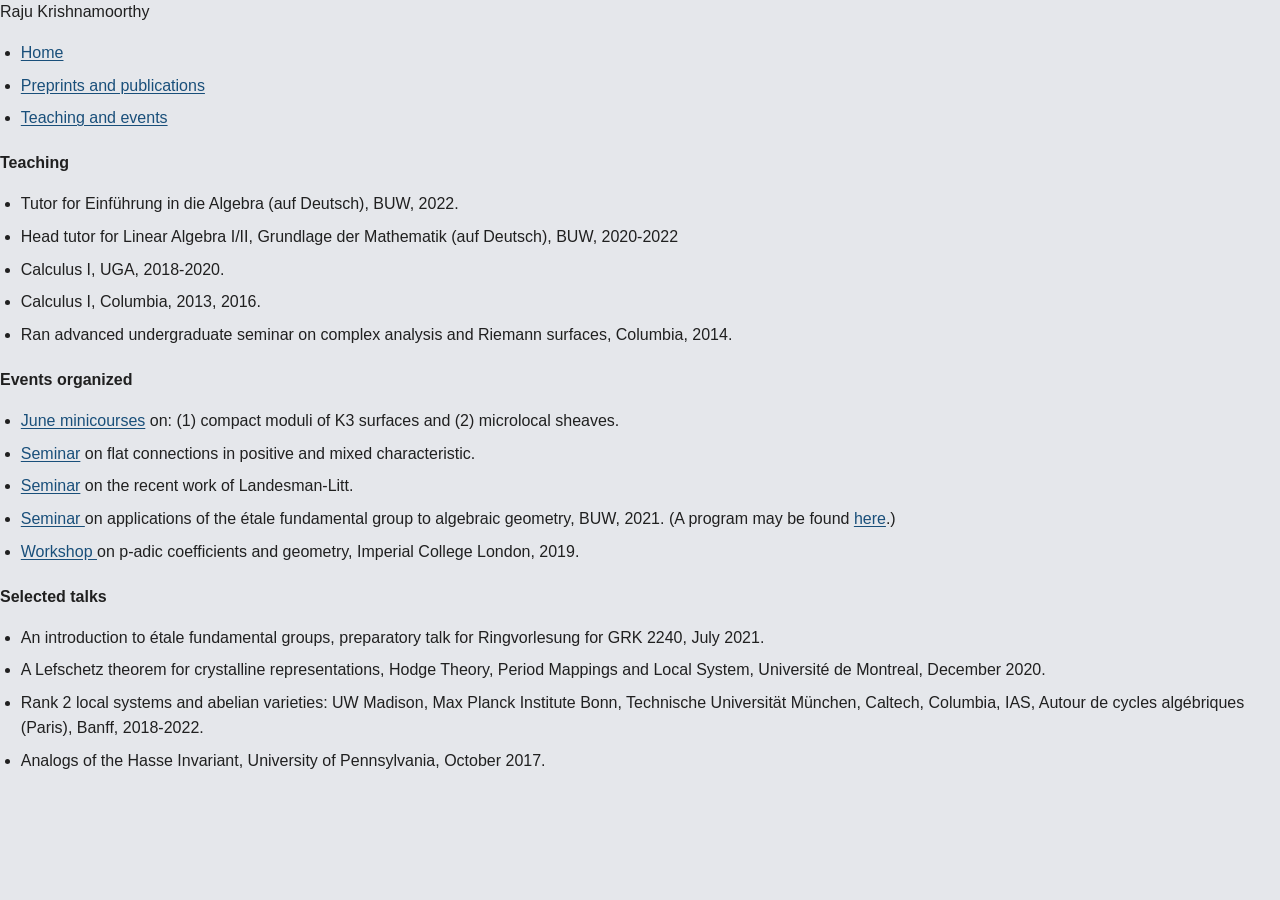
<file: teaching.html>
<!DOCTYPE HTML PUBLIC "-//W3C//DTD HTML 4.01 Transitional//EN">
<html><head>
    
     <style type="text/css">
　　 <!--
　　 a:link { text-decoration: none;color: blue}
　　 a:active { text-decoration:blink}
　　 a:hover { text-decoration:underline;color: blue} 
　　 a:visited { text-decoration: none;color: green}

　　 -－> 
　　 </style>

<title>Teaching</title>
<!-- link to main stylesheet -->
    <link rel="stylesheet" type="text/css" href="main.css">
    
    <style>
	 
p.a {
    font-style: normal;
}

p.b {
    font-style: italic;
}

p.c {
    font-style: oblique;
}
</style>

<style>
  .visi1 { visibility:"visible" }
  .visi2 { visibility:"hidden" }
  .disp1 { display:"block" }
  .disp2 { display:"none" }

.div_show
{
display:block;
margin-top:5px;
margin-left:5px;
margin-bottom:5px;
margin-right:80px;
padding:8px;
background:#EFF5E0;
border:solid 1px #c3c3c3;

}
.div_hide
{
display:none;
}
</style>

<script language="javaScript">
function showHideText1()
{
if (document.getElementById("div_text1").className == "div_hide")
{
document.getElementById("div_text1").className = "div_show";
document.getElementById("my_text1").innerText = "[-]";
}
else
{

document.getElementById("div_text1").className = "div_hide";
document.getElementById("my_text1").innerText = "[+]";
}
}
</script>

<script language="javaScript">
function showHideText2()
{
if (document.getElementById("div_text2").className == "div_hide")
{
document.getElementById("div_text2").className = "div_show";
document.getElementById("my_text2").innerText = "[-]";
}
else
{

document.getElementById("div_text2").className = "div_hide";
document.getElementById("my_text2").innerText = "[+]";
}
}
</script>

<script language="javaScript">
function showHideText3()
{
if (document.getElementById("div_text3").className == "div_hide")
{
document.getElementById("div_text3").className = "div_show";
document.getElementById("my_text3").innerText = "[-]";
}
else
{

document.getElementById("div_text3").className = "div_hide";
document.getElementById("my_text3").innerText = "[+]";
}
}
</script>

<script language="javaScript">
function showHideText4()
{
if (document.getElementById("div_text4").className == "div_hide")
{
document.getElementById("div_text4").className = "div_show";
document.getElementById("my_text4").innerText = "[-]";
}
else
{

document.getElementById("div_text4").className = "div_hide";
document.getElementById("my_text4").innerText = "[+]";
}
}
</script>

<script language="javaScript">
function showHideText5()
{
if (document.getElementById("div_text5").className == "div_hide")
{
document.getElementById("div_text5").className = "div_show";
document.getElementById("my_text5").innerText = "[-]";
}
else
{

document.getElementById("div_text5").className = "div_hide";
document.getElementById("my_text5").innerText = "[+]";
}
}
</script>

<script language="javaScript">
function showHideText6()
{
if (document.getElementById("div_text6").className == "div_hide")
{
document.getElementById("div_text6").className = "div_show";
document.getElementById("my_text6").innerText = "[-]";
}
else
{

document.getElementById("div_text6").className = "div_hide";
document.getElementById("my_text6").innerText = "[+]";
}
}
</script>

<script language="javaScript">
function showHideText7()
{
if (document.getElementById("div_text7").className == "div_hide")
{
document.getElementById("div_text7").className = "div_show";
document.getElementById("my_text7").innerText = "[-]";
}
else
{

document.getElementById("div_text7").className = "div_hide";
document.getElementById("my_text7").innerText = "[+]";
}
}
</script>

<script language="javaScript">
function showHideText8()
{
if (document.getElementById("div_text8").className == "div_hide")
{
document.getElementById("div_text8").className = "div_show";
document.getElementById("my_text8").innerText = "[-]";
}
else
{

document.getElementById("div_text8").className = "div_hide";
document.getElementById("my_text8").innerText = "[+]";
}
}
</script>

<script language="javaScript">
function showHideText9()
{
if (document.getElementById("div_text9").className == "div_hide")
{
document.getElementById("div_text9").className = "div_show";
document.getElementById("my_text9").innerText = "[-]";
}
else
{

document.getElementById("div_text9").className = "div_hide";
document.getElementById("my_text9").innerText = "[+]";
}
}
</script>

<script language="javaScript">
function showHideText10()
{
if (document.getElementById("div_text10").className == "div_hide")
{
document.getElementById("div_text10").className = "div_show";
document.getElementById("my_text10").innerText = "[-]";
}
else
{

document.getElementById("div_text10").className = "div_hide";
document.getElementById("my_text10").innerText = "[+]";
}
}
</script>


<script language="javaScript">
function showHideText11()
{
if (document.getElementById("div_text11").className == "div_hide")
{
document.getElementById("div_text11").className = "div_show";
document.getElementById("my_text11").innerText = "[-]";
}
else
{

document.getElementById("div_text11").className = "div_hide";
document.getElementById("my_text11").innerText = "[+]";
}
}
</script>


<script language="javaScript">
function showHideText12()
{
if (document.getElementById("div_text12").className == "div_hide")
{
document.getElementById("div_text12").className = "div_show";
document.getElementById("my_text12").innerText = "[-]";
}
else
{

document.getElementById("div_text12").className = "div_hide";
document.getElementById("my_text12").innerText = "[+]";
}
}
</script>


<script language="javaScript">
function showHideText13()
{
if (document.getElementById("div_text13").className == "div_hide")
{
document.getElementById("div_text13").className = "div_show";
document.getElementById("my_text13").innerText = "[-]";
}
else
{

document.getElementById("div_text13").className = "div_hide";
document.getElementById("my_text13").innerText = "[+]";
}
}
</script>
  
<script language="javaScript">
function showHideText14()
{
if (document.getElementById("div_text14").className == "div_hide")
{
document.getElementById("div_text14").className = "div_show";
document.getElementById("my_text14").innerText = "[-]";
}
else
{

document.getElementById("div_text14").className = "div_hide";
document.getElementById("my_text14").innerText = "[+]";
}
}
</script>
    
      
<script language="javaScript">
function showHideText15()
{
if (document.getElementById("div_text15").className == "div_hide")
{
document.getElementById("div_text15").className = "div_show";
document.getElementById("my_text15").innerText = "[-]";
}
else
{

document.getElementById("div_text15").className = "div_hide";
document.getElementById("my_text15").innerText = "[+]";
}
}
</script>

<!--
function toggle(abs_tr) {
  var e = document.getElementById('abs-'+abs_tr);
  document.status = e.style.display;
  if(e.style.display == 'none') {
    e.style.display = 'table-row';
  } else {
    e.style.display = 'none';
  }
}
//-->

</head>



  <!-- Main body -->

<div id="main">
<!--
<div id="top-banner">
  Raju Krishnamoorthy
</div>--!>
    <nav class="navbar">
     <!-- LOGO -->
     <div class="logo">Raju Krishnamoorthy</div>
     <!-- NAVIGATION MENU -->
     <ul class="nav-links">
       <!-- USING CHECKBOX HACK --><!--
       <input type="checkbox" id="checkbox_toggle" />
       <label for="checkbox_toggle" class="hamburger">&#9776;</label>--!>
       <!-- NAVIGATION MENUS -->
       <div class="menu">
         <li><a href="index.html">Home</a></li>
         <li><a href="math_research.html">Preprints and publications</a></li>
	<li><a href="teaching.html">Teaching and events</a></li>
       </div>
     </ul>
   </nav>
<h3>Teaching</h3>
<ul>
	<li>
		Tutor for Einführung in die Algebra (auf Deutsch), BUW, 2022.
	<li>
		Head tutor for Linear Algebra I/II, Grundlage der Mathematik (auf Deutsch), BUW, 2020-2022
	<li>
		Calculus I, UGA, 2018-2020.
	<li>
		Calculus I, Columbia, 2013, 2016.
	<li> 
		Ran advanced undergraduate seminar on complex analysis and Riemann surfaces, Columbia, 2014.


</ul>

<h3>Events organized</h3>
<ul>
<li><a href = "June2023.html">June minicourses</a> on: (1) compact moduli of K3 surfaces and (2) microlocal sheaves.  
<li><a href = "MIC.html">Seminar</a> on flat connections in positive and mixed characteristic.
<li> <a href = "LL.html">Seminar</a> on the recent work of Landesman-Litt.
	<li>
		<a href = "http://www2.math.uni-wuppertal.de/~ruelling/Oberseminar/ApplicationFundamentalGroup(Litt)/ApplicationsFundGroupAlgGeom.html">Seminar </a> on applications of the étale fundamental group to algebraic geometry, BUW, 2021. (A program may be found <a href = "arithmetic_fun.pdf">here</a>.)
	<li>
		<a href = "http://wwwf.imperial.ac.uk/~apal4/himr2019/workshop.html">Workshop </a>on p-adic coefficients and geometry, Imperial College London, 2019.

</ul>

<h3>Selected talks</h3>
<ul>
	<li>
		An introduction to étale fundamental groups, preparatory talk for Ringvorlesung for
GRK 2240, July 2021.
	<li>
		A Lefschetz theorem for crystalline representations, Hodge Theory, Period Mappings
and Local System, Université de Montreal, December 2020.
	<li>
		Rank 2 local systems and abelian varieties: UW Madison, Max Planck Institute Bonn, Technische Universität München, Caltech, Columbia, IAS, Autour de cycles algébriques (Paris), Banff, 2018-2022.
	<li>
		Analogs of the Hasse Invariant, University of Pennsylvania,  October 2017.

</ul>
</div>

</html>
</file>
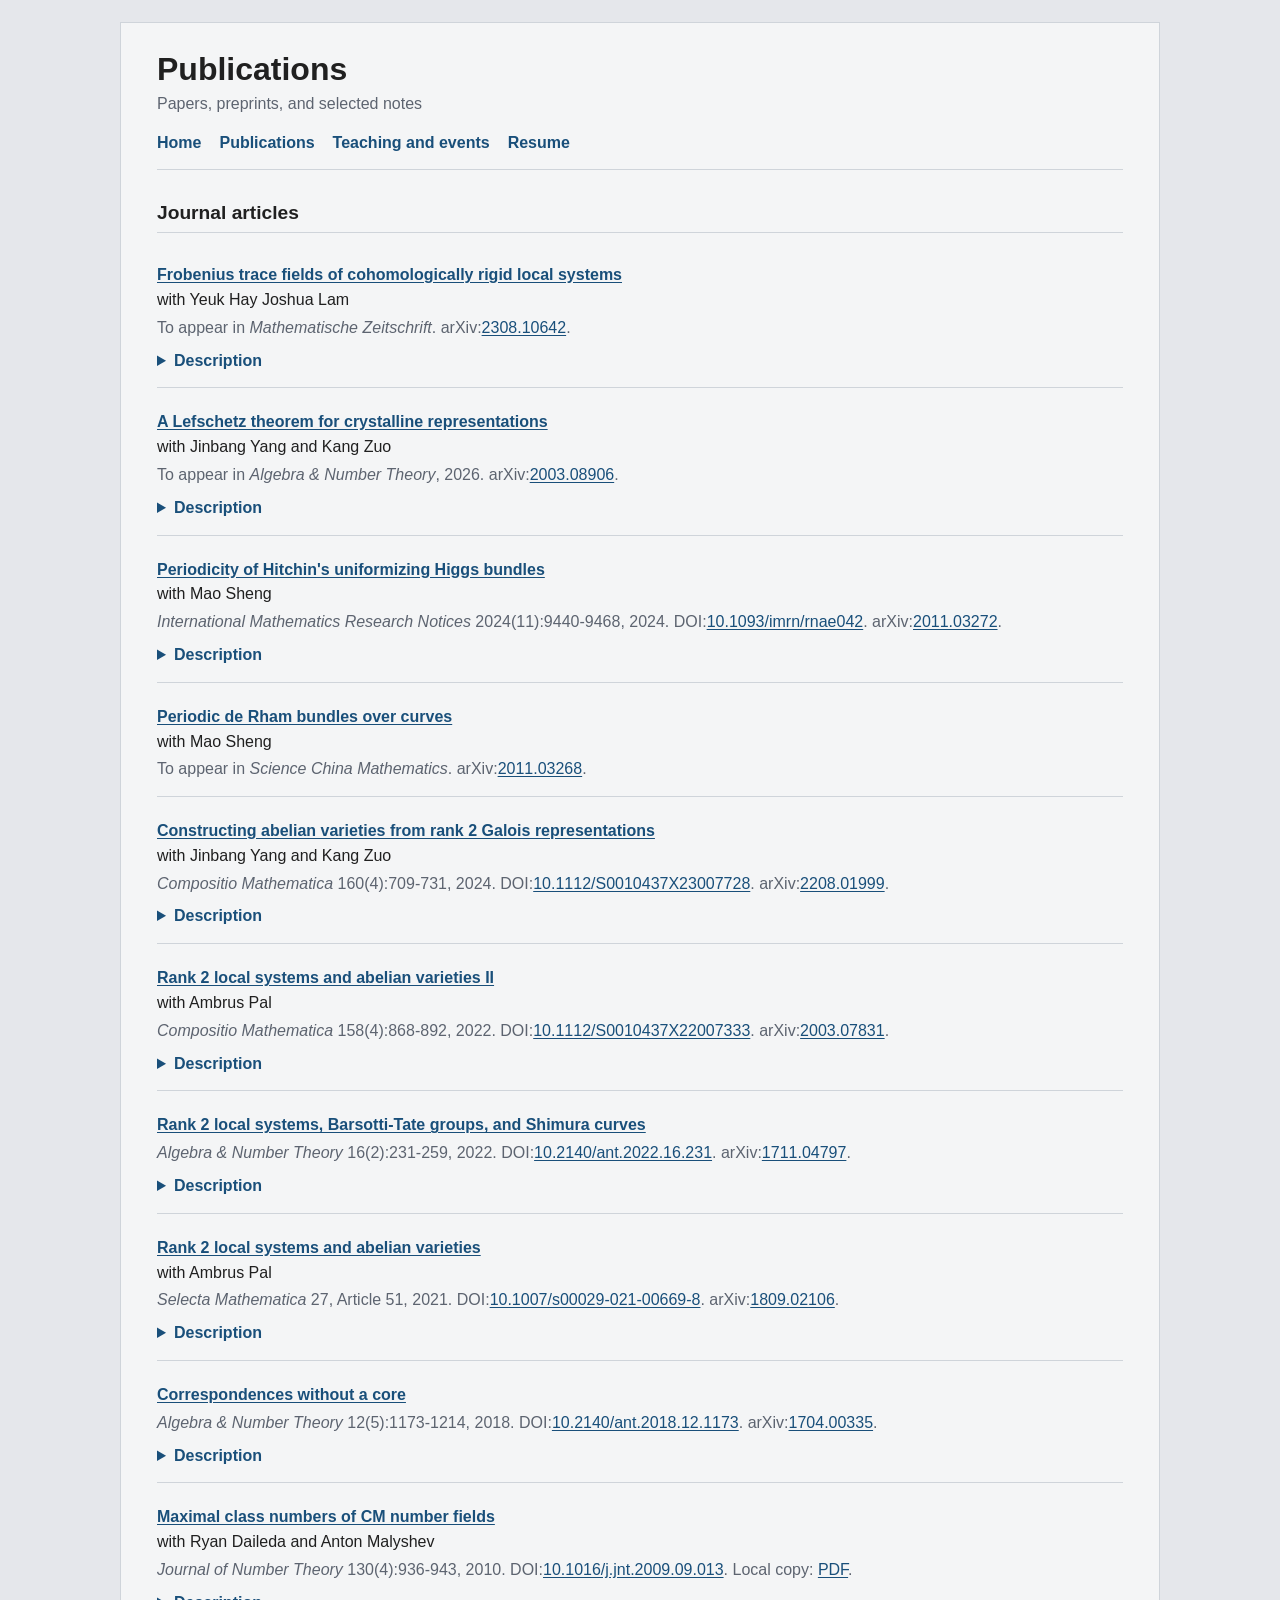
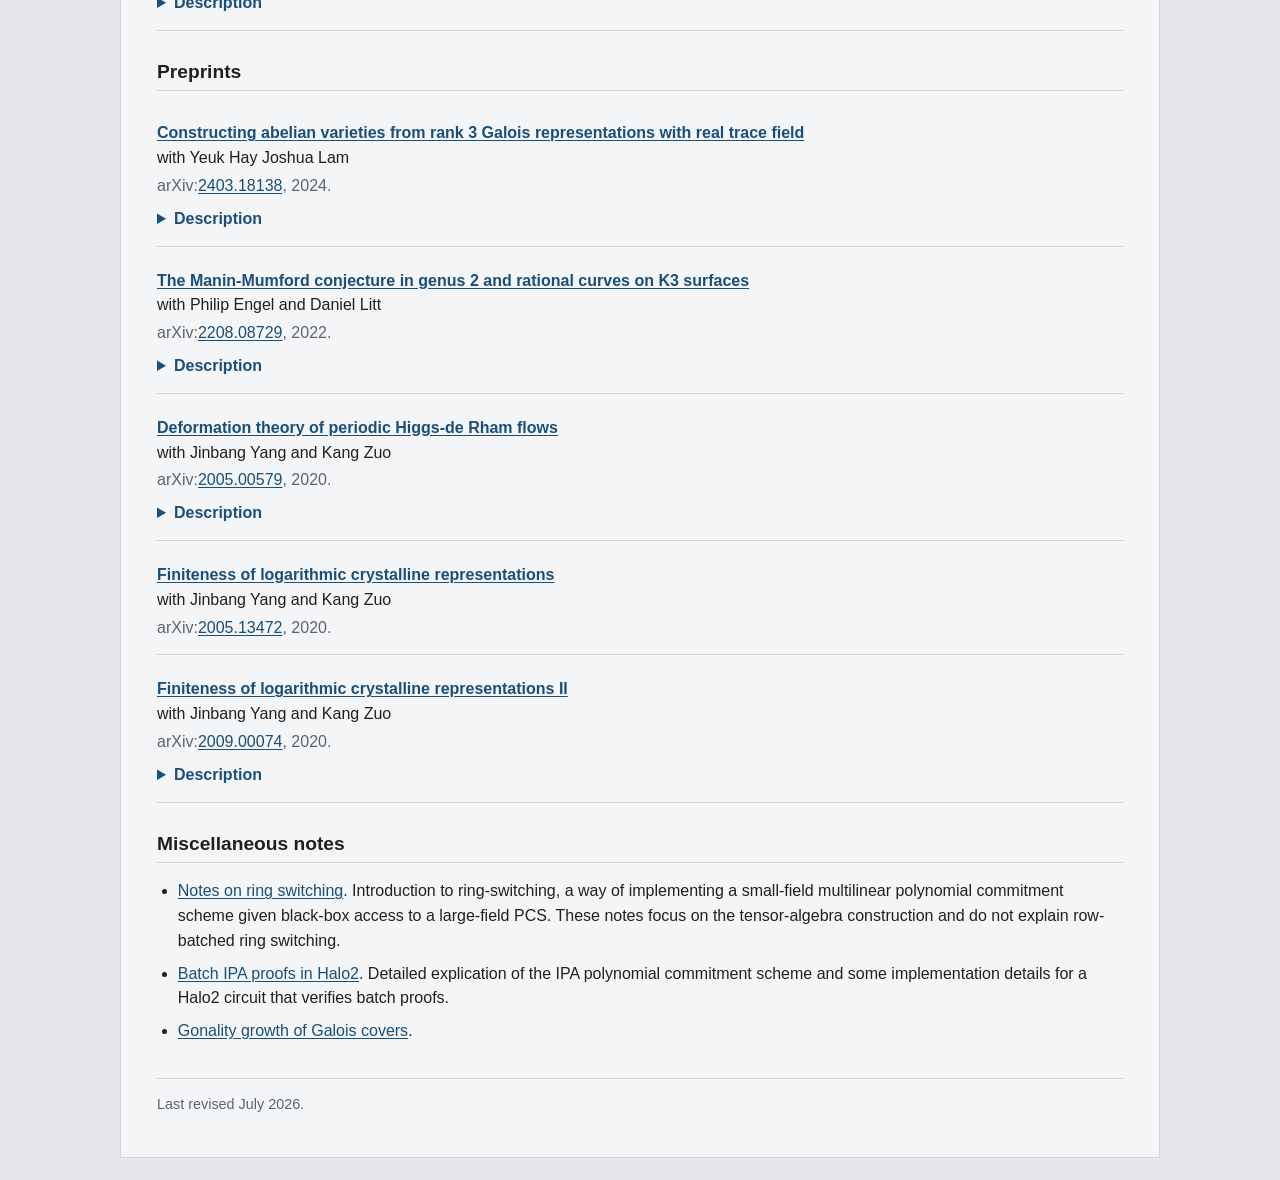
<file: math_research/math_research.html>
<!doctype html>
<html lang="en">
<head>
  <meta charset="utf-8">
  <meta name="viewport" content="width=device-width, initial-scale=1">
  <title>Raju Krishnamoorthy - Publications</title>
  <link rel="stylesheet" href="../main.css?v=d621397">
</head>
<body>
  <main class="site">
    <header class="site-header">
      <div class="brand">
        <div>
          <h1>Publications</h1>
          <p class="subtitle">Papers, preprints, and selected notes</p>
        </div>
      </div>
      <nav class="nav" aria-label="Main navigation">
        <a href="../index.html">Home</a>
        <a href="math_research.html?v=d621397">Publications</a>
        <a href="../teaching/teaching.html">Teaching and events</a>
        <a href="../Professional_CV.pdf">Resume</a>
      </nav>
    </header>

    <section>
      <h2>Journal articles</h2>
      <ol class="paper-list">
        <li class="paper">
          <div class="paper-title">
            <a href="https://arxiv.org/abs/2308.10642">Frobenius trace fields of cohomologically rigid local systems</a>
          </div>
          <div>with Yeuk Hay Joshua Lam</div>
          <div class="paper-meta">To appear in <em>Mathematische Zeitschrift</em>. arXiv:<a href="https://arxiv.org/abs/2308.10642">2308.10642</a>.</div>
          <details>
            <summary>Description</summary>
            <div class="abstract">
              <p>We study the following question: do rigid local systems L admit a spreading out with bounded Frobenius
              trace field? This question is motivated by Simpson's conjecture that rigid local systems are of geometric
              origin, though not implied by it. We provide various partial results in the direction of this question for
              cohomologically rigid local systems on projective varieties. For instance, we prove there is a spreading
              out of L such that for a positive proportion of primes, the Frobenius trace field is bounded. We also prove
              that L<sup>h</sup> has a spreading out with bounded Frobenius traces.</p>
              <p>In the quasi-projective results, for certain monodromy profiles we are able to prove partial results
              that are in a sense stronger.</p>
            </div>
          </details>
        </li>

        <li class="paper">
          <div class="paper-title">
            <a href="https://arxiv.org/abs/2003.08906">A Lefschetz theorem for crystalline representations</a>
          </div>
          <div>with Jinbang Yang and Kang Zuo</div>
          <div class="paper-meta">To appear in <em>Algebra &amp; Number Theory</em>, 2026. arXiv:<a href="https://arxiv.org/abs/2003.08906">2003.08906</a>.</div>
          <details>
            <summary>Description</summary>
            <div class="abstract">
              <p>As a simple corollary of his nonabelian Hodge theorem, Simpson proves a Lefschetz theorem for
              polarized variations of Hodge structures: let X/C be a smooth projective variety of dimension at least 2
              and let D be a smooth ample divisor. Let L<sub>X</sub> be a complex local system on X such that the
              restriction L<sub>D</sub> underlies a PVHS on D. Then L<sub>X</sub> underlies a PVHS on X.</p>
              <p>A natural arithmetic analog of a polarized variation of Hodge structure is a crystalline
              representation. We prove a Lefschetz theorem for crystalline representations, subject to several mild
              restrictions. This theorem suggests a strong Lefschetz theorem for families of motives. The main technique
              is p-adic nonabelian Hodge theory and vanishing theorems. Our techniques in fact allow us to treat the
              case of logarithmic crystalline representations.</p>
            </div>
          </details>
        </li>

        <li class="paper">
          <div class="paper-title">
            <a href="https://doi.org/10.1093/imrn/rnae042">Periodicity of Hitchin's uniformizing Higgs bundles</a>
          </div>
          <div>with Mao Sheng</div>
          <div class="paper-meta"><em>International Mathematics Research Notices</em> 2024(11):9440-9468, 2024. DOI:<a href="https://doi.org/10.1093/imrn/rnae042">10.1093/imrn/rnae042</a>. arXiv:<a href="https://arxiv.org/abs/2011.03272">2011.03272</a>.</div>
          <details>
            <summary>Description</summary>
            <div class="abstract">
              We study Higgs bundles on smooth projective curves over C that, after a spreading out, satisfy
              periodicity for a twisted Frobenius for almost all primes p. We conjecture such Higgs bundles are
              motivic, and provide some evidence for this. Interestingly, when the base curve has genus 1, our
              conjecture is equivalent to the existence of infinitely many primes of supersingular reduction.
            </div>
          </details>
        </li>

        <li class="paper">
          <div class="paper-title">
            <a href="https://arxiv.org/abs/2011.03268">Periodic de Rham bundles over curves</a>
          </div>
          <div>with Mao Sheng</div>
          <div class="paper-meta">To appear in <em>Science China Mathematics</em>. arXiv:<a href="https://arxiv.org/abs/2011.03268">2011.03268</a>.</div>
        </li>

        <li class="paper">
          <div class="paper-title">
            <a href="https://doi.org/10.1112/S0010437X23007728">Constructing abelian varieties from rank 2 Galois representations</a>
          </div>
          <div>with Jinbang Yang and Kang Zuo</div>
          <div class="paper-meta"><em>Compositio Mathematica</em> 160(4):709-731, 2024. DOI:<a href="https://doi.org/10.1112/S0010437X23007728">10.1112/S0010437X23007728</a>. arXiv:<a href="https://arxiv.org/abs/2208.01999">2208.01999</a>.</div>
          <details>
            <summary>Description</summary>
            <div class="abstract">
              <p>Let X/K be a smooth curve over a number field. Let L be an irreducible rank 2 l-adic local system on X
              with cyclotomic determinant, that has infinite monodromy around infinity and such that there exists a
              number field E such that all Frobenius traces of an integral model of L lie in E. Then we show that L
              occurs inside the cohomology of a family of abelian varieties over X. Our argument broadly follows a recent
              theorem of Snowden-Tsimerman, who consider the case when E=Q.</p>
              <p>This theorem perhaps provides a bit of evidence for the relative Fontaine-Mazur conjecture, recently
              posed by several authors.</p>
            </div>
          </details>
        </li>

        <li class="paper">
          <div class="paper-title">
            <a href="https://doi.org/10.1112/S0010437X22007333">Rank 2 local systems and abelian varieties II</a>
          </div>
          <div>with Ambrus Pal</div>
          <div class="paper-meta"><em>Compositio Mathematica</em> 158(4):868-892, 2022. DOI:<a href="https://doi.org/10.1112/S0010437X22007333">10.1112/S0010437X22007333</a>. arXiv:<a href="https://arxiv.org/abs/2003.07831">2003.07831</a>.</div>
          <details>
            <summary>Description</summary>
            <div class="abstract">
              <p>Let X/F<sub>q</sub> be a smooth, geometrically connected, quasi-projective variety. Let E be a
              semi-simple overconvergent F-isocrystal on X such that for each closed point x of X, the polynomial
              P<sub>x</sub>(E,t) has coefficients in Q. Suppose that each summand has rank 2, determinant
              Q<sub>p</sub>(-1), and infinite monodromy around infinity. We show that E comes from a family of abelian
              varieties.</p>
              <p>This is in analogy to the celebrated work of Corlette-Simpson on rigid rank 2 local systems on smooth
              complex varieties. We use as input Drinfeld's first work on the Langlands correspondence for
              GL<sub>2</sub>, Abe's work on the p-adic Langlands correspondence, the theory of both l-adic and p-adic
              companions, Poonen's Bertini theorem over finite fields, and crucially, the pigeonhole principle.</p>
            </div>
          </details>
        </li>

        <li class="paper">
          <div class="paper-title">
            <a href="https://doi.org/10.2140/ant.2022.16.231">Rank 2 local systems, Barsotti-Tate groups, and Shimura curves</a>
          </div>
          <div class="paper-meta"><em>Algebra &amp; Number Theory</em> 16(2):231-259, 2022. DOI:<a href="https://doi.org/10.2140/ant.2022.16.231">10.2140/ant.2022.16.231</a>. arXiv:<a href="https://arxiv.org/abs/1711.04797">1711.04797</a>.</div>
          <details>
            <summary>Description</summary>
            <div class="abstract">
              This paper subsumes the second half of my thesis. Let X be a smooth projective curve over a finite field
              whose order is a square. We construct a "natural" bijection between certain rank 2 local systems on X and
              certain Barsotti-Tate groups on X. We conjecture that both of these "come from" families of abelian
              varieties; more precisely, we believe they come from families of fake elliptic curves. We use this
              bijection to give a criterion for being a Shimura curve over F<sub>q</sub>. We also study the
              field-of-coefficients of compatible systems. Other than Abe's recent work, the main new ingredient is a
              descent-of-scalars criterion for general K-linear Tannakian categories.
            </div>
          </details>
        </li>

        <li class="paper">
          <div class="paper-title">
            <a href="https://doi.org/10.1007/s00029-021-00669-8">Rank 2 local systems and abelian varieties</a>
          </div>
          <div>with Ambrus Pal</div>
          <div class="paper-meta"><em>Selecta Mathematica</em> 27, Article 51, 2021. DOI:<a href="https://doi.org/10.1007/s00029-021-00669-8">10.1007/s00029-021-00669-8</a>. arXiv:<a href="https://arxiv.org/abs/1809.02106">1809.02106</a>.</div>
          <details>
            <summary>Description</summary>
            <div class="abstract">
              Let X/F<sub>q</sub> be a smooth, geometrically connected, quasi-projective variety. We formulate a
              conjecture that absolutely irreducible rank 2 local systems on X "come from families of abelian
              varieties". We prove that when X is projective, a p-adic variant of our conjecture reduces to the case of
              projective curves. This p-adic variant assumes that there exists a complete set of p-adic companions, a
              strong form of Deligne's <em>petits camarades cristallin</em> conjecture [Weil II, Conj. 1.2.10 (vi)].
              Again assuming the existence of a complete set of p-adic companions, it follows that when X is projective,
              the l-adic version of the conjecture also reduces to the case of curves on X. Along the way, we prove
              Lefschetz theorems on homomorphisms of abelian varieties and p-divisible groups. We also answer a question
              of Grothendieck on extending abelian schemes via their p-divisible groups.
            </div>
          </details>
        </li>

        <li class="paper">
          <div class="paper-title">
            <a href="https://doi.org/10.2140/ant.2018.12.1173">Correspondences without a core</a>
          </div>
          <div class="paper-meta"><em>Algebra &amp; Number Theory</em> 12(5):1173-1214, 2018. DOI:<a href="https://doi.org/10.2140/ant.2018.12.1173">10.2140/ant.2018.12.1173</a>. arXiv:<a href="https://arxiv.org/abs/1704.00335">1704.00335</a>.</div>
          <details>
            <summary>Description</summary>
            <div class="abstract">
              <p>This paper mostly subsumes the first half of my thesis and improves the results on dynamics. To a
              "correspondence without a core", we associate a graph G together with a large group of "algebraic"
              automorphisms A. This graph reflects the "generic dynamics" of the correspondence, i.e. the dynamics of
              the generic point. In the case of a Hecke correspondence of modular curves, this is related to the action
              of PSL<sub>2</sub>(Q<sub>l</sub>) on its building. When the graph G is a tree, we show that (G,A) in fact
              shares properties with the action of PSL<sub>2</sub>(Q<sub>l</sub>) on its building.</p>
              <p>The underlying goal of the article is to show that the "formal" structure of an étale correspondence
              without a core shares many properties with Hecke correspondences. However, there are interesting examples
              of étale correspondences without a core that are not directly related to Shimura curves in characteristic
              p: both central leaves in Shimura varieties and Drinfeld modular curves furnish examples. Nonetheless, the
              only examples we know are "modular". This poses the following natural question: given an étale
              correspondence of curves X &larr; Z &rarr; Y without a core, are there infinitely many other minimal
              étale correspondences without a core between X and Y?</p>
              <p>The last two sections are not in my PhD thesis. They introduce the notion of an "invariant line bundle"
              and "invariant sections" on a correspondence without a core. Using these concepts we obtain results on the
              number of bounded étale orbits on a correspondence without a core, generalizing recent work of
              Hallouin-Perret. Their argument uses spectral graph theory, including the Perron-Frobenius theorem, and
              applies to correspondences over the algebraic closure of a finite field whose graph of generic dynamics is
              a tree. Our method is purely algebro-geometric, works for any correspondence without a core, and drops the
              assumption on the base field.</p>
              <p>Some simple applications: we obtain a non-computational proof that every pair of supersingular elliptic
              curves over the algebraic closure of the prime field are related by an l-primary isogeny for any
              l&ne;p. In characteristic 0, we prove that an étale correspondence of projective curves without a core has
              no bounded orbit. This yields a non-computational proof that every Hecke correspondence of compactified
              modular curves is ramified at at least one cusp. It also shows that for any compact Shimura curve over the
              complex numbers, the iterated orbit of a point under any single Hecke correspondence is unbounded.</p>
            </div>
          </details>
        </li>

        <li class="paper">
          <div class="paper-title">
            <a href="https://doi.org/10.1016/j.jnt.2009.09.013">Maximal class numbers of CM number fields</a>
          </div>
          <div>with Ryan Daileda and Anton Malyshev</div>
          <div class="paper-meta"><em>Journal of Number Theory</em> 130(4):936-943, 2010. DOI:<a href="https://doi.org/10.1016/j.jnt.2009.09.013">10.1016/j.jnt.2009.09.013</a>. Local copy: <a href="CM.pdf">PDF</a>.</div>
          <details>
            <summary>Description</summary>
            <div class="abstract">
              Conditional on GRH and Artin's conjecture on L-functions, we prove an upper bound on the maximal class
              number of CM number fields, fixing the totally real index-2 subfield. We show that this bound is optimal
              by realizing a family of such number fields with as-large-as-possible class number. The construction uses
              the following trick. Let N be a positive number. Then there exists a bound B such that for all primes p
              bigger than B, there are N consecutive quadratic residues mod p. In fact, given any sequence of N gaps,
              one can find such a B such that for all primes p bigger than B, there are quadratic residues with
              precisely that gap sequence.
            </div>
          </details>
        </li>
      </ol>
    </section>

    <section>
      <h2>Preprints</h2>
      <ol class="paper-list">
        <li class="paper">
          <div class="paper-title">
            <a href="https://arxiv.org/abs/2403.18138">Constructing abelian varieties from rank 3 Galois representations with real trace field</a>
          </div>
          <div>with Yeuk Hay Joshua Lam</div>
          <div class="paper-meta">arXiv:<a href="https://arxiv.org/abs/2403.18138">2403.18138</a>, 2024.</div>
          <details>
            <summary>Description</summary>
            <div class="abstract">
              Let X/K be a smooth curve over a number field. Let L be an irreducible rank 3 l-adic local system on X
              with trivial determinant, that has infinite monodromy around infinity and such that there exists a totally
              real number field E such that all Frobenius traces of an integral model of L lie in E. Then we show that L
              occurs inside the cohomology of a family of abelian varieties over a Zariski open of X.
            </div>
          </details>
        </li>

        <li class="paper">
          <div class="paper-title">
            <a href="https://arxiv.org/abs/2208.08729">The Manin-Mumford conjecture in genus 2 and rational curves on K3 surfaces</a>
          </div>
          <div>with Philip Engel and Daniel Litt</div>
          <div class="paper-meta">arXiv:<a href="https://arxiv.org/abs/2208.08729">2208.08729</a>, 2022.</div>
          <details>
            <summary>Description</summary>
            <div class="abstract">
              Let A be a simple abelian surface over an algebraically closed field k. Let S be the set of torsion points
              of A contained in the image of a map from a genus 2 curve C to A, sending a Weierstrass point of C to the
              origin. The purpose of this note is to show that if k has characteristic zero, then S is finite. This is
              in contrast to the situation where k is the algebraic closure of a finite field, where S is all of A(k),
              as shown by Bogomolov and Tschinkel. We deduce that if k is the algebraic closure of Q, the Kummer surface
              associated to A has infinitely many k-points not contained in a rational curve arising from a genus 2 curve
              in A, again in contrast to the situation over the algebraic closure of a finite field.
            </div>
          </details>
        </li>

        <li class="paper">
          <div class="paper-title">
            <a href="https://arxiv.org/abs/2005.00579">Deformation theory of periodic Higgs-de Rham flows</a>
          </div>
          <div>with Jinbang Yang and Kang Zuo</div>
          <div class="paper-meta">arXiv:<a href="https://arxiv.org/abs/2005.00579">2005.00579</a>, 2020.</div>
          <details>
            <summary>Description</summary>
            <div class="abstract">
              We study the deformation theory of periodic Higgs-de Rham flows. To do this, we explicitly construct the
              tangent-obstruction theory to deforming filtered de Rham bundles and graded Higgs bundles. We introduce
              the notion of a periodic Higgs-de Rham flow being ordinary. When applied to the logarithmic uniformizing
              Higgs bundle of a hyperbolic curve over a finite field, this specializes to Mochizuki's notion of an
              ordinary curve. We give an application to the deformation theory of torsion crystalline representations.
            </div>
          </details>
        </li>

        <li class="paper">
          <div class="paper-title">
            <a href="https://arxiv.org/abs/2005.13472">Finiteness of logarithmic crystalline representations</a>
          </div>
          <div>with Jinbang Yang and Kang Zuo</div>
          <div class="paper-meta">arXiv:<a href="https://arxiv.org/abs/2005.13472">2005.13472</a>, 2020.</div>
        </li>

        <li class="paper">
          <div class="paper-title">
            <a href="https://arxiv.org/abs/2009.00074">Finiteness of logarithmic crystalline representations II</a>
          </div>
          <div>with Jinbang Yang and Kang Zuo</div>
          <div class="paper-meta">arXiv:<a href="https://arxiv.org/abs/2009.00074">2009.00074</a>, 2020.</div>
          <details>
            <summary>Description</summary>
            <div class="abstract">
              We prove a finiteness theorem for absolutely irreducible logarithmic crystalline representations. This is
              meant in analogy with Deligne's finiteness theorem for local systems underlying a PVHS.
            </div>
          </details>
        </li>
      </ol>
    </section>

    <section>
      <h2>Miscellaneous notes</h2>
      <ul>
        <li>
          <a href="https://hackmd.io/ktpZhAx-TZmZq_DN9iuS8A">Notes on ring switching</a>.
          Introduction to ring-switching, a way of implementing a small-field multilinear polynomial commitment scheme
          given black-box access to a large-field PCS. These notes focus on the tensor-algebra construction and do not
          explain row-batched ring switching.
        </li>
        <li>
          <a href="https://hackmd.io/@notnotraju/Hyou5EKUn">Batch IPA proofs in Halo2</a>.
          Detailed explication of the IPA polynomial commitment scheme and some implementation details for a Halo2
          circuit that verifies batch proofs.
        </li>
        <li><a href="gonality_better.pdf">Gonality growth of Galois covers</a>.</li>
      </ul>
    </section>

    <footer class="footer">
      Last revised July 2026.
    </footer>
  </main>
</body>
</html>
</file>
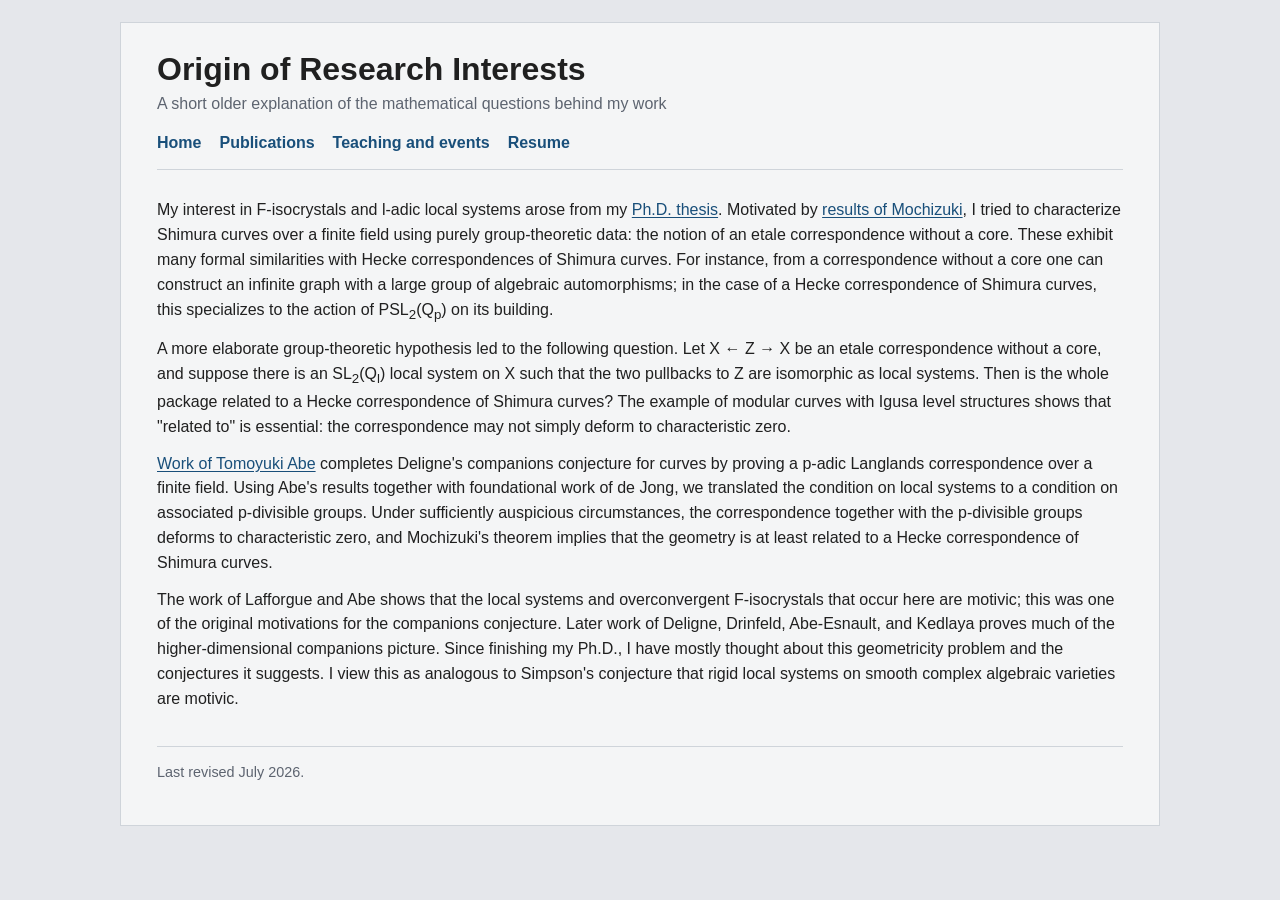
<file: math_research/math_research_origin.html>
<!doctype html>
<html lang="en">
<head>
  <meta charset="utf-8">
  <meta name="viewport" content="width=device-width, initial-scale=1">
  <title>Raju Krishnamoorthy - Research Origins</title>
  <link rel="stylesheet" href="../main.css?v=d621397">
</head>
<body>
  <main class="site">
    <header class="site-header">
      <div class="brand">
        <div>
          <h1>Origin of Research Interests</h1>
          <p class="subtitle">A short older explanation of the mathematical questions behind my work</p>
        </div>
      </div>
      <nav class="nav" aria-label="Main navigation">
        <a href="../index.html">Home</a>
        <a href="math_research.html?v=d621397">Publications</a>
        <a href="../teaching/teaching.html">Teaching and events</a>
        <a href="../Professional_CV.pdf">Resume</a>
      </nav>
    </header>

    <section>
      <p>
        My interest in F-isocrystals and l-adic local systems arose from my
        <a href="https://academiccommons.columbia.edu/catalog/ac%3A197650">Ph.D. thesis</a>.
        Motivated by
        <a href="http://www.kurims.kyoto-u.ac.jp/~motizuki/Correspondences%20on%20Hyperbolic%20Curves.pdf">results of Mochizuki</a>,
        I tried to characterize Shimura curves over a finite field using purely group-theoretic data: the notion of an
        etale correspondence without a core. These exhibit many formal similarities with Hecke correspondences of
        Shimura curves. For instance, from a correspondence without a core one can construct an infinite graph with a
        large group of algebraic automorphisms; in the case of a Hecke correspondence of Shimura curves, this
        specializes to the action of PSL<sub>2</sub>(Q<sub>p</sub>) on its building.
      </p>
      <p>
        A more elaborate group-theoretic hypothesis led to the following question. Let X &larr; Z &rarr; X be an etale
        correspondence without a core, and suppose there is an SL<sub>2</sub>(Q<sub>l</sub>) local system on X such
        that the two pullbacks to Z are isomorphic as local systems. Then is the whole package related to a Hecke
        correspondence of Shimura curves? The example of modular curves with Igusa level structures shows that
        "related to" is essential: the correspondence may not simply deform to characteristic zero.
      </p>
      <p>
        <a href="https://arxiv.org/abs/1310.0528">Work of Tomoyuki Abe</a> completes Deligne's companions conjecture
        for curves by proving a p-adic Langlands correspondence over a finite field. Using Abe's results together with
        foundational work of de Jong, we translated the condition on local systems to a condition on associated
        p-divisible groups. Under sufficiently auspicious circumstances, the correspondence together with the
        p-divisible groups deforms to characteristic zero, and Mochizuki's theorem implies that the geometry is at
        least related to a Hecke correspondence of Shimura curves.
      </p>
      <p>
        The work of Lafforgue and Abe shows that the local systems and overconvergent F-isocrystals that occur here are
        motivic; this was one of the original motivations for the companions conjecture. Later work of Deligne,
        Drinfeld, Abe-Esnault, and Kedlaya proves much of the higher-dimensional companions picture. Since finishing my
        Ph.D., I have mostly thought about this geometricity problem and the conjectures it suggests. I view this as
        analogous to Simpson's conjecture that rigid local systems on smooth complex algebraic varieties are motivic.
      </p>
    </section>

    <footer class="footer">
      Last revised July 2026.
    </footer>
  </main>
</body>
</html>
</file>
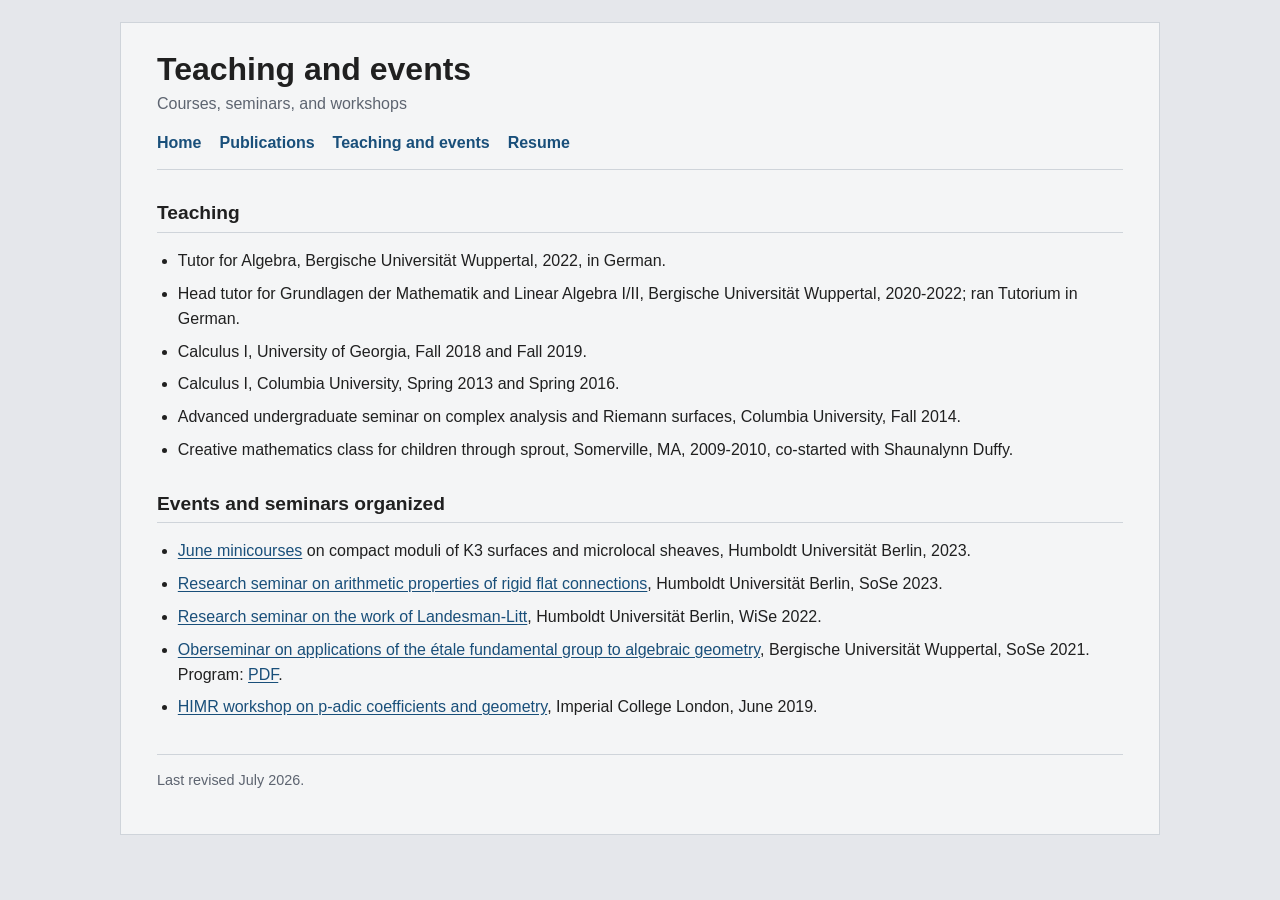
<file: teaching/teaching.html>
<!doctype html>
<html lang="en">
<head>
  <meta charset="utf-8">
  <meta name="viewport" content="width=device-width, initial-scale=1">
  <title>Raju Krishnamoorthy - Teaching and events</title>
  <link rel="stylesheet" href="../main.css?v=d621397">
</head>
<body>
  <main class="site">
    <header class="site-header">
      <div class="brand">
        <div>
          <h1>Teaching and events</h1>
          <p class="subtitle">Courses, seminars, and workshops</p>
        </div>
      </div>
      <nav class="nav" aria-label="Main navigation">
        <a href="../index.html">Home</a>
        <a href="../math_research/math_research.html?v=d621397">Publications</a>
        <a href="teaching.html">Teaching and events</a>
        <a href="../Professional_CV.pdf">Resume</a>
      </nav>
    </header>

    <section>
      <h2>Teaching</h2>
      <ul>
        <li>Tutor for Algebra, Bergische Universität Wuppertal, 2022, in German.</li>
        <li>Head tutor for Grundlagen der Mathematik and Linear Algebra I/II, Bergische Universität Wuppertal, 2020-2022; ran Tutorium in German.</li>
        <li>Calculus I, University of Georgia, Fall 2018 and Fall 2019.</li>
        <li>Calculus I, Columbia University, Spring 2013 and Spring 2016.</li>
        <li>Advanced undergraduate seminar on complex analysis and Riemann surfaces, Columbia University, Fall 2014.</li>
        <li>Creative mathematics class for children through sprout, Somerville, MA, 2009-2010, co-started with Shaunalynn Duffy.</li>
      </ul>
    </section>

    <section>
      <h2>Events and seminars organized</h2>
      <ul>
        <li><a href="june2023/June2023.html">June minicourses</a> on compact moduli of K3 surfaces and microlocal sheaves, Humboldt Universität Berlin, 2023.</li>
        <li><a href="MIC/MIC.html">Research seminar on arithmetic properties of rigid flat connections</a>, Humboldt Universität Berlin, SoSe 2023.</li>
        <li><a href="LL/LL.html">Research seminar on the work of Landesman-Litt</a>, Humboldt Universität Berlin, WiSe 2022.</li>
        <li><a href="http://www2.math.uni-wuppertal.de/~ruelling/Oberseminar/ApplicationFundamentalGroup(Litt)/ApplicationsFundGroupAlgGeom.html">Oberseminar on applications of the étale fundamental group to algebraic geometry</a>, Bergische Universität Wuppertal, SoSe 2021. Program: <a href="arithmetic_fun.pdf">PDF</a>.</li>
        <li><a href="https://www.imperial.ac.uk/events/96807/workshop-on-p-adic-coefficients-and-geometry/">HIMR workshop on p-adic coefficients and geometry</a>, Imperial College London, June 2019.</li>
      </ul>
    </section>

    <footer class="footer">
      Last revised July 2026.
    </footer>
  </main>
</body>
</html>
</file>
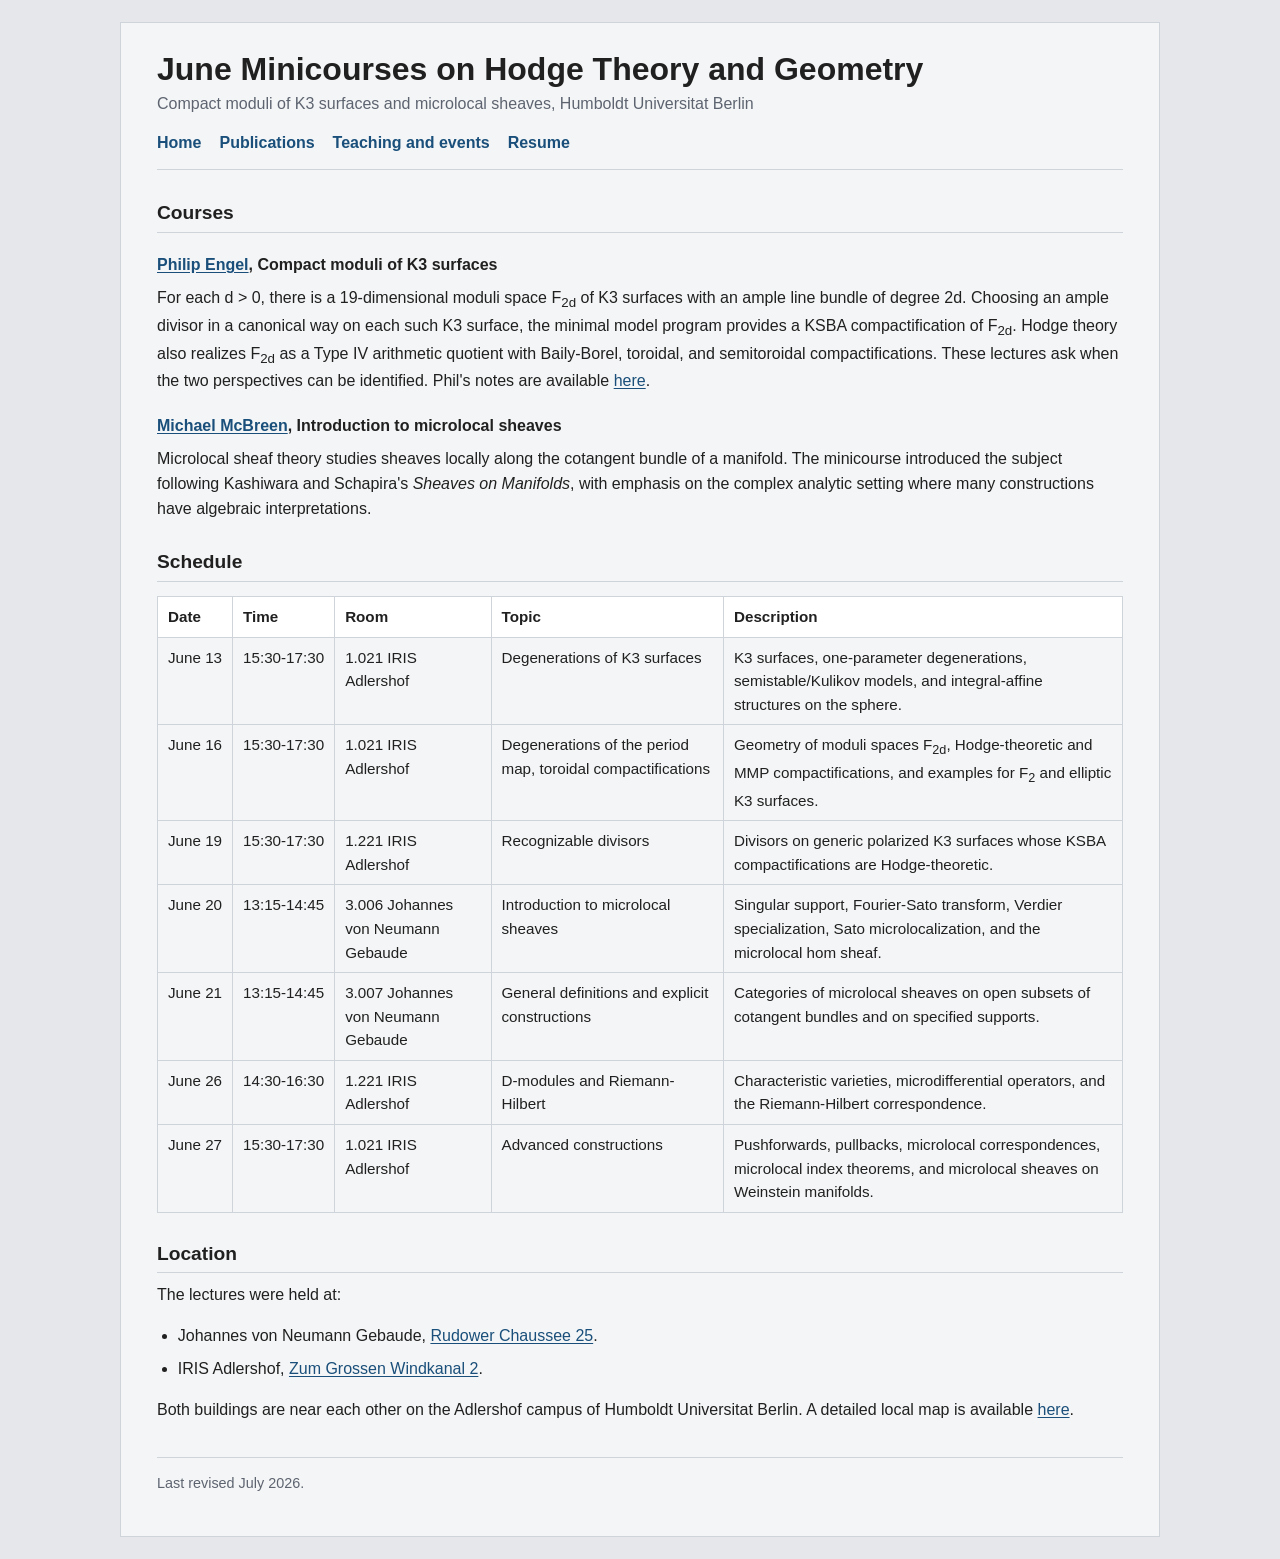
<file: teaching/june2023/June2023.html>
<!doctype html>
<html lang="en">
<head>
  <meta charset="utf-8">
  <meta name="viewport" content="width=device-width, initial-scale=1">
  <title>Raju Krishnamoorthy - June Minicourses</title>
  <link rel="stylesheet" href="../../main.css?v=d621397">
</head>
<body>
  <main class="site">
    <header class="site-header">
      <div class="brand">
        <div>
          <h1>June Minicourses on Hodge Theory and Geometry</h1>
          <p class="subtitle">Compact moduli of K3 surfaces and microlocal sheaves, Humboldt Universitat Berlin</p>
        </div>
      </div>
      <nav class="nav" aria-label="Main navigation">
        <a href="../../index.html">Home</a>
        <a href="../../math_research/math_research.html?v=d621397">Publications</a>
        <a href="../teaching.html">Teaching and events</a>
        <a href="../../Professional_CV.pdf">Resume</a>
      </nav>
    </header>

    <section>
      <h2>Courses</h2>
      <h3><a href="https://philip-engel.github.io/">Philip Engel</a>, Compact moduli of K3 surfaces</h3>
      <p>
        For each d &gt; 0, there is a 19-dimensional moduli space F<sub>2d</sub> of K3 surfaces with an ample line bundle
        of degree 2d. Choosing an ample divisor in a canonical way on each such K3 surface, the minimal model
        program provides a KSBA compactification of F<sub>2d</sub>. Hodge theory also realizes F<sub>2d</sub> as a
        Type IV arithmetic quotient with Baily-Borel, toroidal, and semitoroidal compactifications.
        These lectures ask when the two perspectives can be identified. Phil's notes are available
        <a href="Phil1.pdf">here</a>.
      </p>

      <h3><a href="https://sites.google.com/view/mmcbreen/home">Michael McBreen</a>, Introduction to microlocal sheaves</h3>
      <p>
        Microlocal sheaf theory studies sheaves locally along the cotangent bundle of a manifold. The minicourse
        introduced the subject following Kashiwara and Schapira's <em>Sheaves on Manifolds</em>, with emphasis on the
        complex analytic setting where many constructions have algebraic interpretations.
      </p>
    </section>

    <section>
      <h2>Schedule</h2>
      <table class="schedule">
        <thead>
          <tr>
            <th>Date</th>
            <th>Time</th>
            <th>Room</th>
            <th>Topic</th>
            <th>Description</th>
          </tr>
        </thead>
        <tbody>
          <tr><td>June 13</td><td>15:30-17:30</td><td>1.021 IRIS Adlershof</td><td>Degenerations of K3 surfaces</td><td>K3 surfaces, one-parameter degenerations, semistable/Kulikov models, and integral-affine structures on the sphere.</td></tr>
          <tr><td>June 16</td><td>15:30-17:30</td><td>1.021 IRIS Adlershof</td><td>Degenerations of the period map, toroidal compactifications</td><td>Geometry of moduli spaces F<sub>2d</sub>, Hodge-theoretic and MMP compactifications, and examples for F<sub>2</sub> and elliptic K3 surfaces.</td></tr>
          <tr><td>June 19</td><td>15:30-17:30</td><td>1.221 IRIS Adlershof</td><td>Recognizable divisors</td><td>Divisors on generic polarized K3 surfaces whose KSBA compactifications are Hodge-theoretic.</td></tr>
          <tr><td>June 20</td><td>13:15-14:45</td><td>3.006 Johannes von Neumann Gebaude</td><td>Introduction to microlocal sheaves</td><td>Singular support, Fourier-Sato transform, Verdier specialization, Sato microlocalization, and the microlocal hom sheaf.</td></tr>
          <tr><td>June 21</td><td>13:15-14:45</td><td>3.007 Johannes von Neumann Gebaude</td><td>General definitions and explicit constructions</td><td>Categories of microlocal sheaves on open subsets of cotangent bundles and on specified supports.</td></tr>
          <tr><td>June 26</td><td>14:30-16:30</td><td>1.221 IRIS Adlershof</td><td>D-modules and Riemann-Hilbert</td><td>Characteristic varieties, microdifferential operators, and the Riemann-Hilbert correspondence.</td></tr>
          <tr><td>June 27</td><td>15:30-17:30</td><td>1.021 IRIS Adlershof</td><td>Advanced constructions</td><td>Pushforwards, pullbacks, microlocal correspondences, microlocal index theorems, and microlocal sheaves on Weinstein manifolds.</td></tr>
        </tbody>
      </table>
    </section>

    <section>
      <h2>Location</h2>
      <p>The lectures were held at:</p>
      <ul>
        <li>Johannes von Neumann Gebaude, <a href="https://goo.gl/maps/Nc8jcg3eSDnACpNp8">Rudower Chaussee 25</a>.</li>
        <li>IRIS Adlershof, <a href="https://goo.gl/maps/mRcYEzSEu84snzAs9">Zum Grossen Windkanal 2</a>.</li>
      </ul>
      <p>
        Both buildings are near each other on the Adlershof campus of Humboldt Universitat Berlin. A detailed local map
        is available <a href="https://www.cms.hu-berlin.de/de/ueberblick/lage/plan_adlershof_html">here</a>.
      </p>
    </section>

    <footer class="footer">
      Last revised July 2026.
    </footer>
  </main>
</body>
</html>
</file>
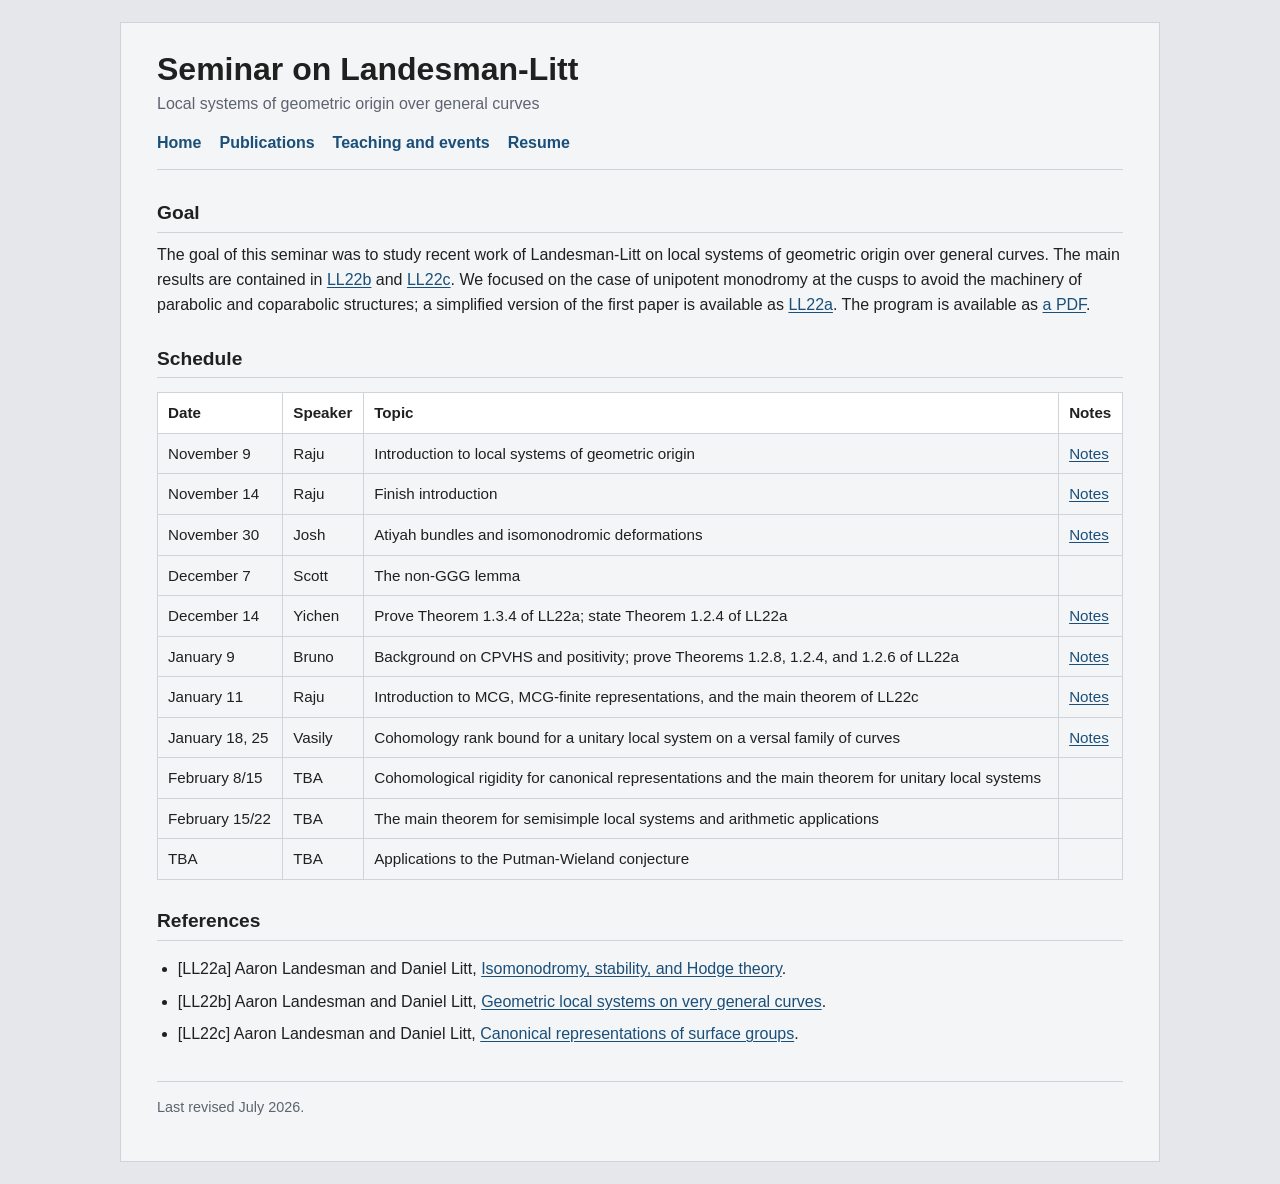
<file: teaching/LL/LL.html>
<!doctype html>
<html lang="en">
<head>
  <meta charset="utf-8">
  <meta name="viewport" content="width=device-width, initial-scale=1">
  <title>Raju Krishnamoorthy - Landesman-Litt Seminar</title>
  <link rel="stylesheet" href="../../main.css?v=d621397">
</head>
<body>
  <main class="site">
    <header class="site-header">
      <div class="brand">
        <div>
          <h1>Seminar on Landesman-Litt</h1>
          <p class="subtitle">Local systems of geometric origin over general curves</p>
        </div>
      </div>
      <nav class="nav" aria-label="Main navigation">
        <a href="../../index.html">Home</a>
        <a href="../../math_research/math_research.html?v=d621397">Publications</a>
        <a href="../teaching.html">Teaching and events</a>
        <a href="../../Professional_CV.pdf">Resume</a>
      </nav>
    </header>

    <section>
      <h2>Goal</h2>
      <p>
        The goal of this seminar was to study recent work of Landesman-Litt on local systems of geometric origin over
        general curves. The main results are contained in
        <a href="https://arxiv.org/abs/2202.00039">LL22b</a> and
        <a href="https://arxiv.org/abs/2205.15352">LL22c</a>. We focused on the case of unipotent monodromy at the
        cusps to avoid the machinery of parabolic and coparabolic structures; a simplified version of the first paper
        is available as <a href="https://people.math.harvard.edu/~landesman/assets/isomonodromy-stability-hodge-theory-pre-parabolic-12-12-21.pdf">LL22a</a>.
        The program is available as <a href="LL_seminar.pdf">a PDF</a>.
      </p>
    </section>

    <section>
      <h2>Schedule</h2>
      <table class="schedule">
        <thead>
          <tr>
            <th>Date</th>
            <th>Speaker</th>
            <th>Topic</th>
            <th>Notes</th>
          </tr>
        </thead>
        <tbody>
          <tr><td>November 9</td><td>Raju</td><td>Introduction to local systems of geometric origin</td><td><a href="Intro_1_small.pdf">Notes</a></td></tr>
          <tr><td>November 14</td><td>Raju</td><td>Finish introduction</td><td><a href="Intro_2_small.pdf">Notes</a></td></tr>
          <tr><td>November 30</td><td>Josh</td><td>Atiyah bundles and isomonodromic deformations</td><td><a href="atiyah_isomonodromy_small.pdf">Notes</a></td></tr>
          <tr><td>December 7</td><td>Scott</td><td>The non-GGG lemma</td><td></td></tr>
          <tr><td>December 14</td><td>Yichen</td><td>Prove Theorem 1.3.4 of LL22a; state Theorem 1.2.4 of LL22a</td><td><a href="yichen_small.pdf">Notes</a></td></tr>
          <tr><td>January 9</td><td>Bruno</td><td>Background on CPVHS and positivity; prove Theorems 1.2.8, 1.2.4, and 1.2.6 of LL22a</td><td><a href="LL5_small.pdf">Notes</a></td></tr>
          <tr><td>January 11</td><td>Raju</td><td>Introduction to MCG, MCG-finite representations, and the main theorem of LL22c</td><td><a href="canonical_reps_small.pdf">Notes</a></td></tr>
          <tr><td>January 18, 25</td><td>Vasily</td><td>Cohomology rank bound for a unitary local system on a versal family of curves</td><td><a href="vasily_small.pdf">Notes</a></td></tr>
          <tr><td>February 8/15</td><td>TBA</td><td>Cohomological rigidity for canonical representations and the main theorem for unitary local systems</td><td></td></tr>
          <tr><td>February 15/22</td><td>TBA</td><td>The main theorem for semisimple local systems and arithmetic applications</td><td></td></tr>
          <tr><td>TBA</td><td>TBA</td><td>Applications to the Putman-Wieland conjecture</td><td></td></tr>
        </tbody>
      </table>
    </section>

    <section>
      <h2>References</h2>
      <ul>
        <li>[LL22a] Aaron Landesman and Daniel Litt, <a href="https://people.math.harvard.edu/~landesman/assets/isomonodromy-stability-hodge-theory-pre-parabolic-12-12-21.pdf">Isomonodromy, stability, and Hodge theory</a>.</li>
        <li>[LL22b] Aaron Landesman and Daniel Litt, <a href="https://arxiv.org/abs/2202.00039">Geometric local systems on very general curves</a>.</li>
        <li>[LL22c] Aaron Landesman and Daniel Litt, <a href="https://arxiv.org/abs/2205.15352">Canonical representations of surface groups</a>.</li>
      </ul>
    </section>

    <footer class="footer">
      Last revised July 2026.
    </footer>
  </main>
</body>
</html>
</file>
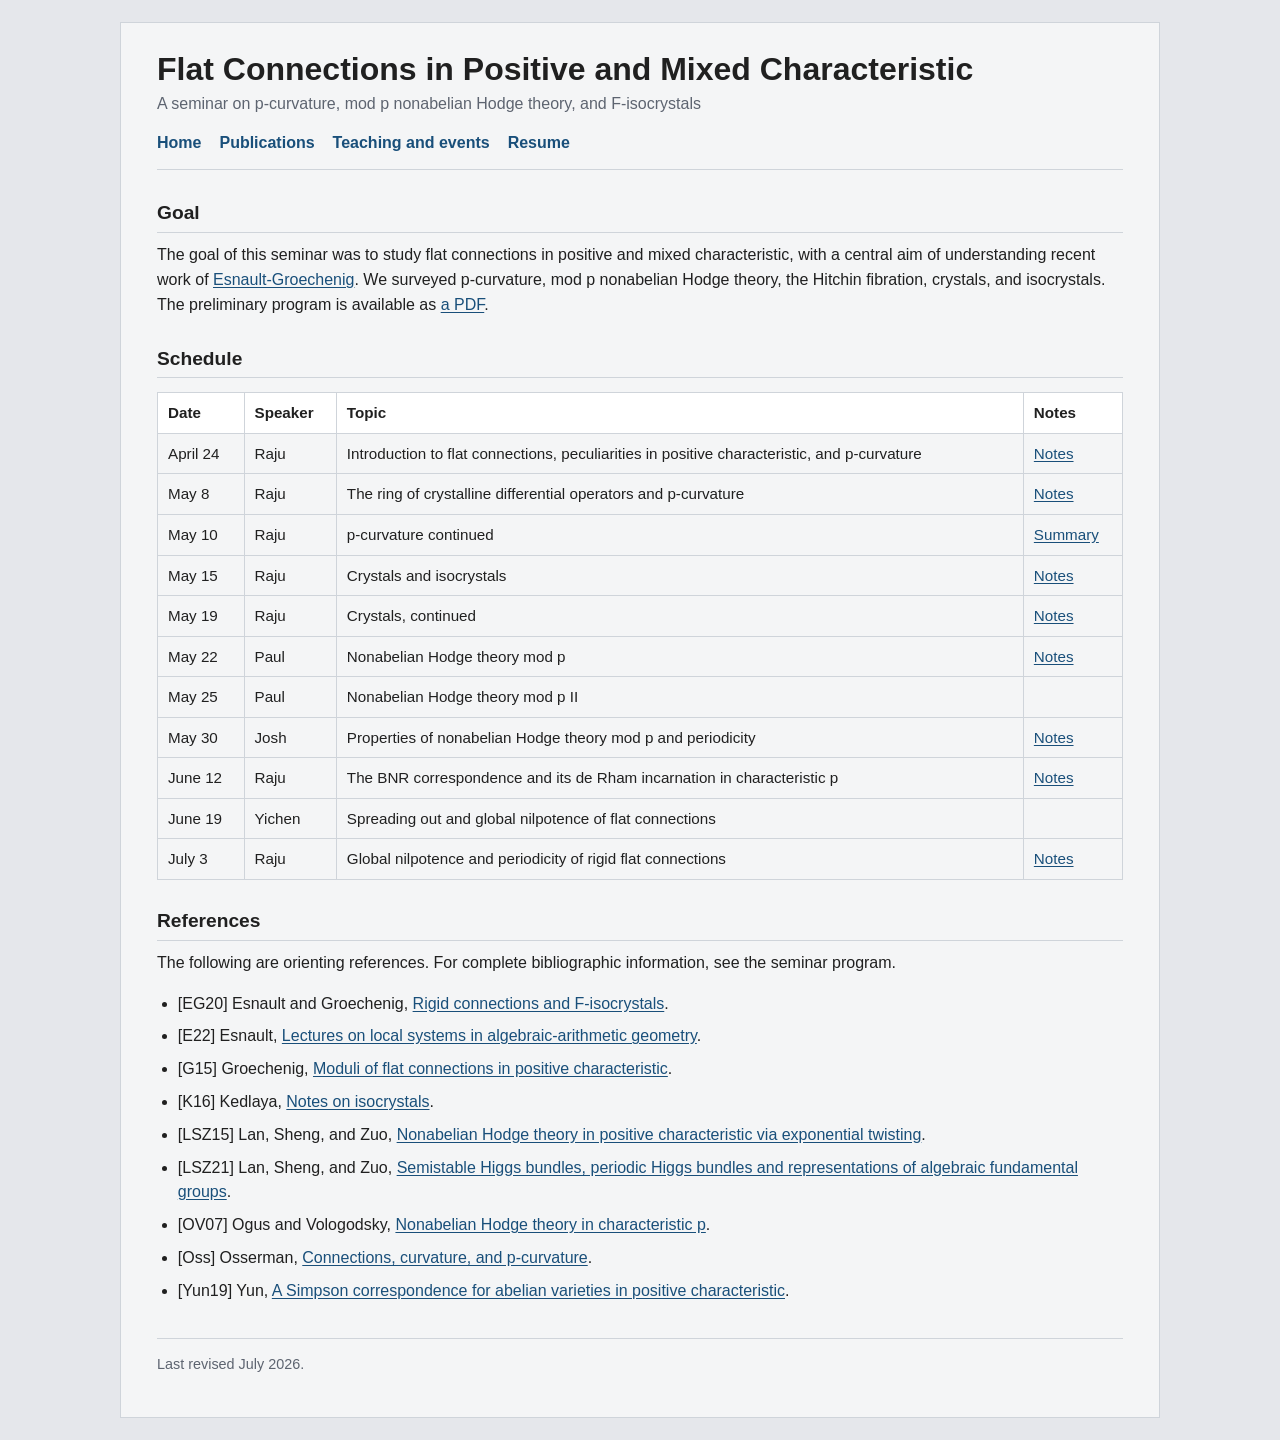
<file: teaching/MIC/MIC.html>
<!doctype html>
<html lang="en">
<head>
  <meta charset="utf-8">
  <meta name="viewport" content="width=device-width, initial-scale=1">
  <title>Raju Krishnamoorthy - Flat Connections Seminar</title>
  <link rel="stylesheet" href="../../main.css?v=d621397">
</head>
<body>
  <main class="site">
    <header class="site-header">
      <div class="brand">
        <div>
          <h1>Flat Connections in Positive and Mixed Characteristic</h1>
          <p class="subtitle">A seminar on p-curvature, mod p nonabelian Hodge theory, and F-isocrystals</p>
        </div>
      </div>
      <nav class="nav" aria-label="Main navigation">
        <a href="../../index.html">Home</a>
        <a href="../../math_research/math_research.html?v=d621397">Publications</a>
        <a href="../teaching.html">Teaching and events</a>
        <a href="../../Professional_CV.pdf">Resume</a>
      </nav>
    </header>

    <section>
      <h2>Goal</h2>
      <p>
        The goal of this seminar was to study flat connections in positive and mixed characteristic, with a central aim
        of understanding recent work of <a href="https://arxiv.org/abs/1707.00752">Esnault-Groechenig</a>. We surveyed
        p-curvature, mod p nonabelian Hodge theory, the Hitchin fibration, crystals, and isocrystals. The preliminary
        program is available as <a href="MIC_seminar.pdf">a PDF</a>.
      </p>
    </section>

    <section>
      <h2>Schedule</h2>
      <table class="schedule">
        <thead>
          <tr>
            <th>Date</th>
            <th>Speaker</th>
            <th>Topic</th>
            <th>Notes</th>
          </tr>
        </thead>
        <tbody>
          <tr><td>April 24</td><td>Raju</td><td>Introduction to flat connections, peculiarities in positive characteristic, and p-curvature</td><td><a href="MIC_lecture1.pdf">Notes</a></td></tr>
          <tr><td>May 8</td><td>Raju</td><td>The ring of crystalline differential operators and p-curvature</td><td><a href="p_curvature_small.pdf">Notes</a></td></tr>
          <tr><td>May 10</td><td>Raju</td><td>p-curvature continued</td><td><a href="summary_p_curvature_small.pdf">Summary</a></td></tr>
          <tr><td>May 15</td><td>Raju</td><td>Crystals and isocrystals</td><td><a href="crystals_small.pdf">Notes</a></td></tr>
          <tr><td>May 19</td><td>Raju</td><td>Crystals, continued</td><td><a href="crystals_2_small.pdf">Notes</a></td></tr>
          <tr><td>May 22</td><td>Paul</td><td>Nonabelian Hodge theory mod p</td><td><a href="NAHT_small.pdf">Notes</a></td></tr>
          <tr><td>May 25</td><td>Paul</td><td>Nonabelian Hodge theory mod p II</td><td></td></tr>
          <tr><td>May 30</td><td>Josh</td><td>Properties of nonabelian Hodge theory mod p and periodicity</td><td><a href="stability_small.pdf">Notes</a></td></tr>
          <tr><td>June 12</td><td>Raju</td><td>The BNR correspondence and its de Rham incarnation in characteristic p</td><td><a href="BNR_small.pdf">Notes</a></td></tr>
          <tr><td>June 19</td><td>Yichen</td><td>Spreading out and global nilpotence of flat connections</td><td></td></tr>
          <tr><td>July 3</td><td>Raju</td><td>Global nilpotence and periodicity of rigid flat connections</td><td><a href="globally_nilpotent_small.pdf">Notes</a></td></tr>
        </tbody>
      </table>
    </section>

    <section>
      <h2>References</h2>
      <p>The following are orienting references. For complete bibliographic information, see the seminar program.</p>
      <ul>
        <li>[EG20] Esnault and Groechenig, <a href="https://arxiv.org/abs/1707.00752">Rigid connections and F-isocrystals</a>.</li>
        <li>[E22] Esnault, <a href="https://page.mi.fu-berlin.de/esnault/preprints/helene/147_eilenberg.pdf">Lectures on local systems in algebraic-arithmetic geometry</a>.</li>
        <li>[G15] Groechenig, <a href="https://arxiv.org/abs/1201.0741">Moduli of flat connections in positive characteristic</a>.</li>
        <li>[K16] Kedlaya, <a href="https://arxiv.org/abs/1606.01321">Notes on isocrystals</a>.</li>
        <li>[LSZ15] Lan, Sheng, and Zuo, <a href="https://arxiv.org/abs/1312.0393">Nonabelian Hodge theory in positive characteristic via exponential twisting</a>.</li>
        <li>[LSZ21] Lan, Sheng, and Zuo, <a href="https://arxiv.org/abs/1311.6424">Semistable Higgs bundles, periodic Higgs bundles and representations of algebraic fundamental groups</a>.</li>
        <li>[OV07] Ogus and Vologodsky, <a href="https://arxiv.org/abs/math/0507476">Nonabelian Hodge theory in characteristic p</a>.</li>
        <li>[Oss] Osserman, <a href="osserman_connections.pdf">Connections, curvature, and p-curvature</a>.</li>
        <li>[Yun19] Yun, <a href="https://refubium.fu-berlin.de/handle/fub188/25261">A Simpson correspondence for abelian varieties in positive characteristic</a>.</li>
      </ul>
    </section>

    <footer class="footer">
      Last revised July 2026.
    </footer>
  </main>
</body>
</html>
</file>
<file: main.css>
:root {
  color-scheme: light;
  --ink: #202020;
  --muted: #5d6470;
  --line: #cfd4da;
  --panel: #ffffff;
  --paper: #f4f5f6;
  --page: #e5e7eb;
  --accent: #194f7a;
  --accent-soft: #e9f1f7;
  --max-width: 1040px;
}

* {
  box-sizing: border-box;
}

body {
  margin: 0;
  color: var(--ink);
  background: var(--page);
  font-family: -apple-system, BlinkMacSystemFont, "Segoe UI", Helvetica, Arial, sans-serif;
  font-size: 16px;
  line-height: 1.55;
  overflow-wrap: break-word;
}

a {
  color: var(--accent);
  text-decoration: underline;
  text-underline-offset: 2px;
}

a:hover {
  color: #0d3150;
}

.site {
  width: calc(100% - 32px);
  max-width: var(--max-width);
  margin: 22px auto;
  padding: 28px 36px 42px;
  background: var(--paper);
  border: 1px solid var(--line);
}

.site-header {
  border-bottom: 1px solid var(--line);
  padding-bottom: 14px;
  margin-bottom: 28px;
}

.brand {
  display: flex;
  justify-content: space-between;
  gap: 18px;
  align-items: baseline;
  flex-wrap: wrap;
}

.brand > * {
  min-width: 0;
}

.brand h1 {
  margin: 0;
  font-size: 2rem;
  line-height: 1.15;
  font-weight: 700;
}

.subtitle {
  color: var(--muted);
  margin: 4px 0 0;
}

.nav {
  display: flex;
  flex-wrap: wrap;
  gap: 12px 18px;
  margin-top: 14px;
}

.nav a {
  text-decoration: none;
  font-weight: 600;
}

.hero {
  display: grid;
  grid-template-columns: minmax(220px, 310px) 1fr;
  gap: 28px;
  align-items: start;
}

.hero > * {
  min-width: 0;
}

.portrait,
.comic {
  width: 100%;
  max-width: 100%;
  height: auto;
  display: block;
  border: 1px solid var(--line);
}

.portrait {
  max-width: 310px;
}

.comic {
  margin-top: 20px;
}

.footer-comic {
  display: flex;
  justify-content: flex-end;
  margin: 34px 0 18px;
}

.footer-comic .comic {
  max-width: 360px;
  margin-top: 0;
}

section {
  margin: 26px 0;
}

h2 {
  font-size: 1.2rem;
  margin: 0 0 10px;
  border-bottom: 1px solid var(--line);
  padding-bottom: 4px;
}

h3 {
  font-size: 1rem;
  margin: 20px 0 8px;
}

p {
  margin: 0 0 12px;
}

ul,
ol {
  padding-left: 1.3rem;
}

li + li {
  margin-top: 8px;
}

.contact {
  color: var(--muted);
  font-size: 0.95rem;
}

.link-row {
  display: flex;
  flex-wrap: wrap;
  gap: 8px 14px;
  margin: 14px 0 0;
}

.draft-note {
  background: var(--accent-soft);
  border-left: 4px solid var(--accent);
  padding: 12px 14px;
}

.draft-note p {
  margin-bottom: 8px;
}

.paper-list {
  list-style: none;
  padding: 0;
}

.paper {
  padding: 14px 0;
  border-bottom: 1px solid var(--line);
}

.paper-title {
  font-weight: 700;
}

.paper-meta {
  color: var(--muted);
  margin-top: 3px;
}

details {
  margin-top: 8px;
}

summary {
  cursor: pointer;
  color: var(--accent);
  font-weight: 600;
}

.abstract {
  background: var(--panel);
  border: 1px solid var(--line);
  padding: 12px;
  margin-top: 8px;
}

.compact-list li {
  margin-top: 4px;
}

.schedule {
  width: 100%;
  border-collapse: collapse;
  margin: 14px 0 24px;
  font-size: 0.95rem;
}

.schedule th,
.schedule td {
  border: 1px solid var(--line);
  padding: 8px 10px;
  text-align: left;
  vertical-align: top;
}

.schedule th {
  background: var(--panel);
  font-weight: 700;
}

.schedule td:first-child,
.schedule td:nth-child(2) {
  white-space: nowrap;
}

.notice {
  background: var(--panel);
  border-left: 4px solid var(--accent);
  padding: 12px 14px;
}

.footer {
  margin-top: 34px;
  padding-top: 14px;
  border-top: 1px solid var(--line);
  color: var(--muted);
  font-size: 0.9rem;
}

@media (max-width: 720px) {
  .site {
    width: calc(100% - 16px);
    max-width: var(--max-width);
    margin: 8px auto;
    border: 1px solid var(--line);
    padding-left: 16px;
    padding-right: 16px;
  }

  .brand {
    display: block;
  }

  .subtitle {
    max-width: 100%;
  }

  .nav {
    gap: 10px 16px;
  }

  .hero {
    display: block;
  }

  .portrait {
    max-width: 100%;
  }

  .comic {
    max-width: 100%;
  }

  .schedule,
  .schedule thead,
  .schedule tbody,
  .schedule tr,
  .schedule th,
  .schedule td {
    display: block;
  }

  .schedule thead {
    display: none;
  }

  .schedule tr {
    border: 1px solid var(--line);
    margin-bottom: 12px;
  }

  .schedule td {
    border: 0;
    border-bottom: 1px solid var(--line);
    white-space: normal;
  }

  .schedule td:first-child,
  .schedule td:nth-child(2) {
    white-space: normal;
  }

  .schedule td:last-child {
    border-bottom: 0;
  }
}
</file>
